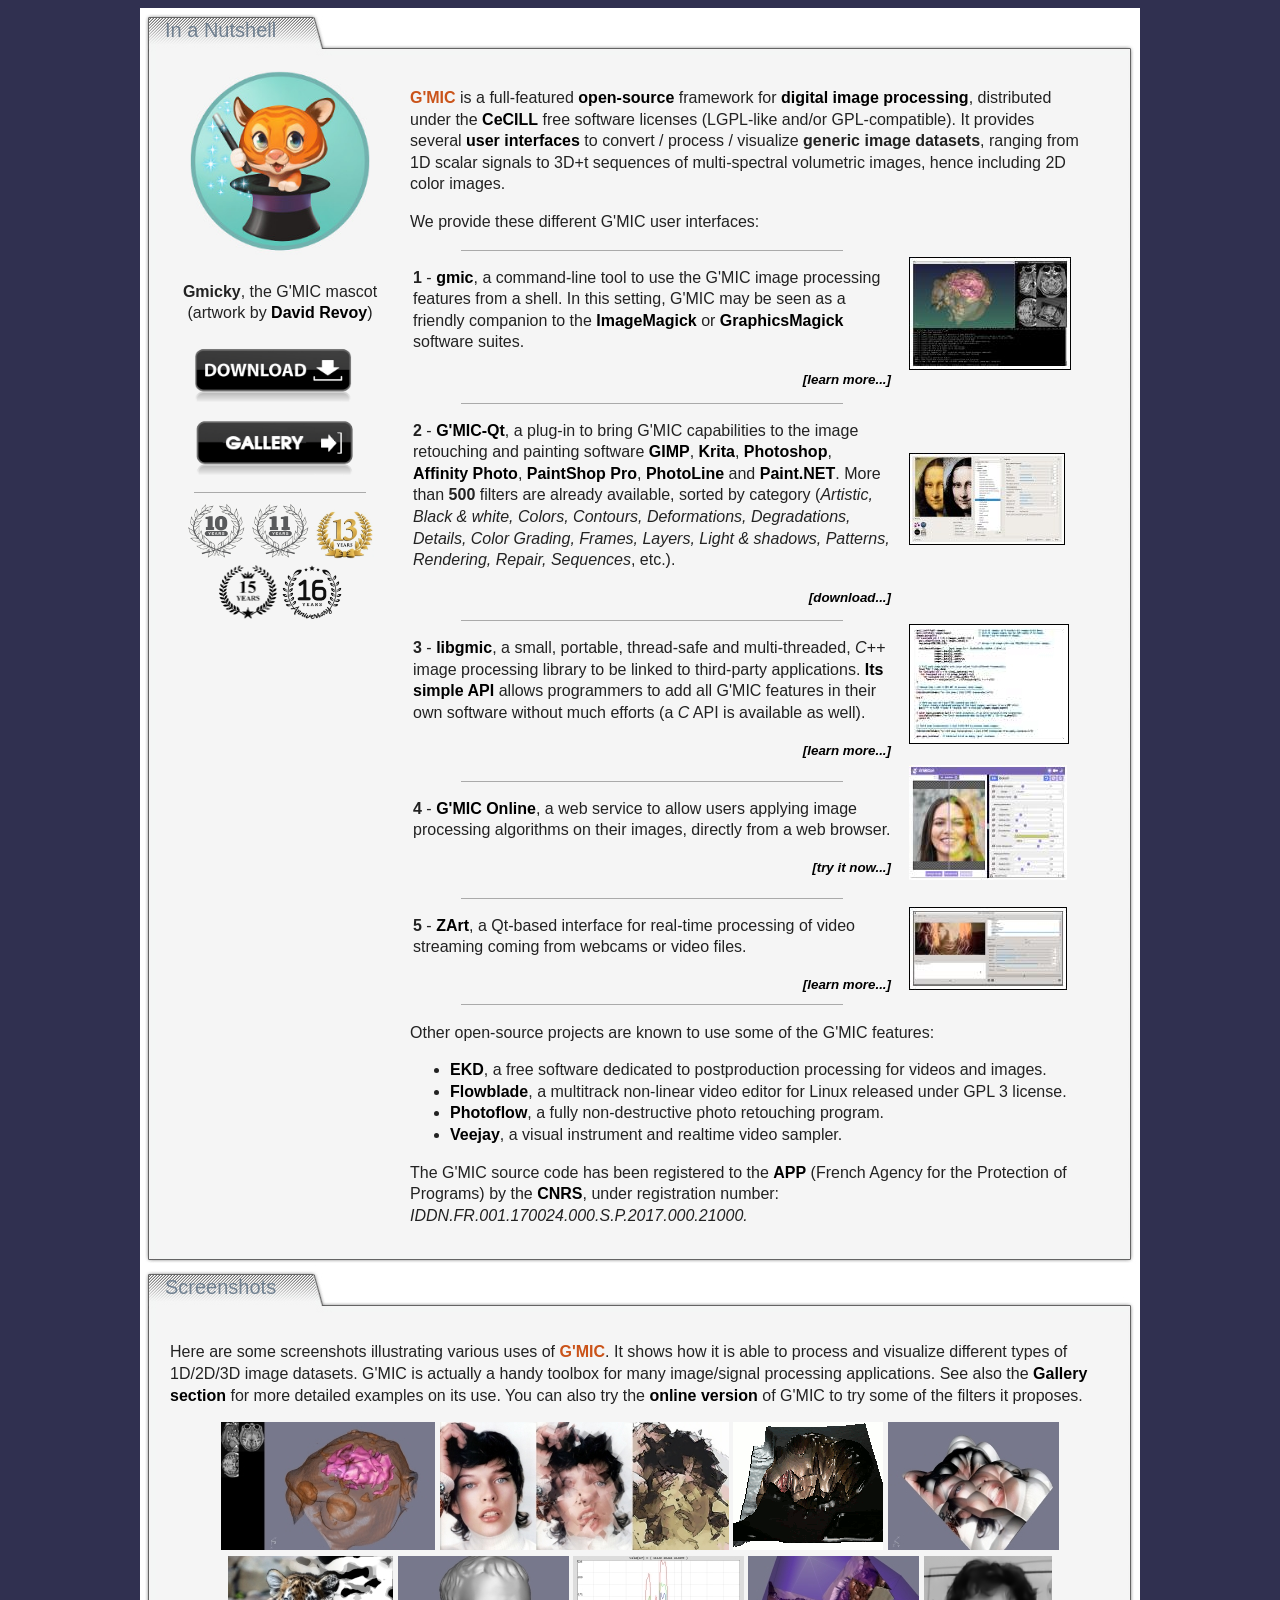
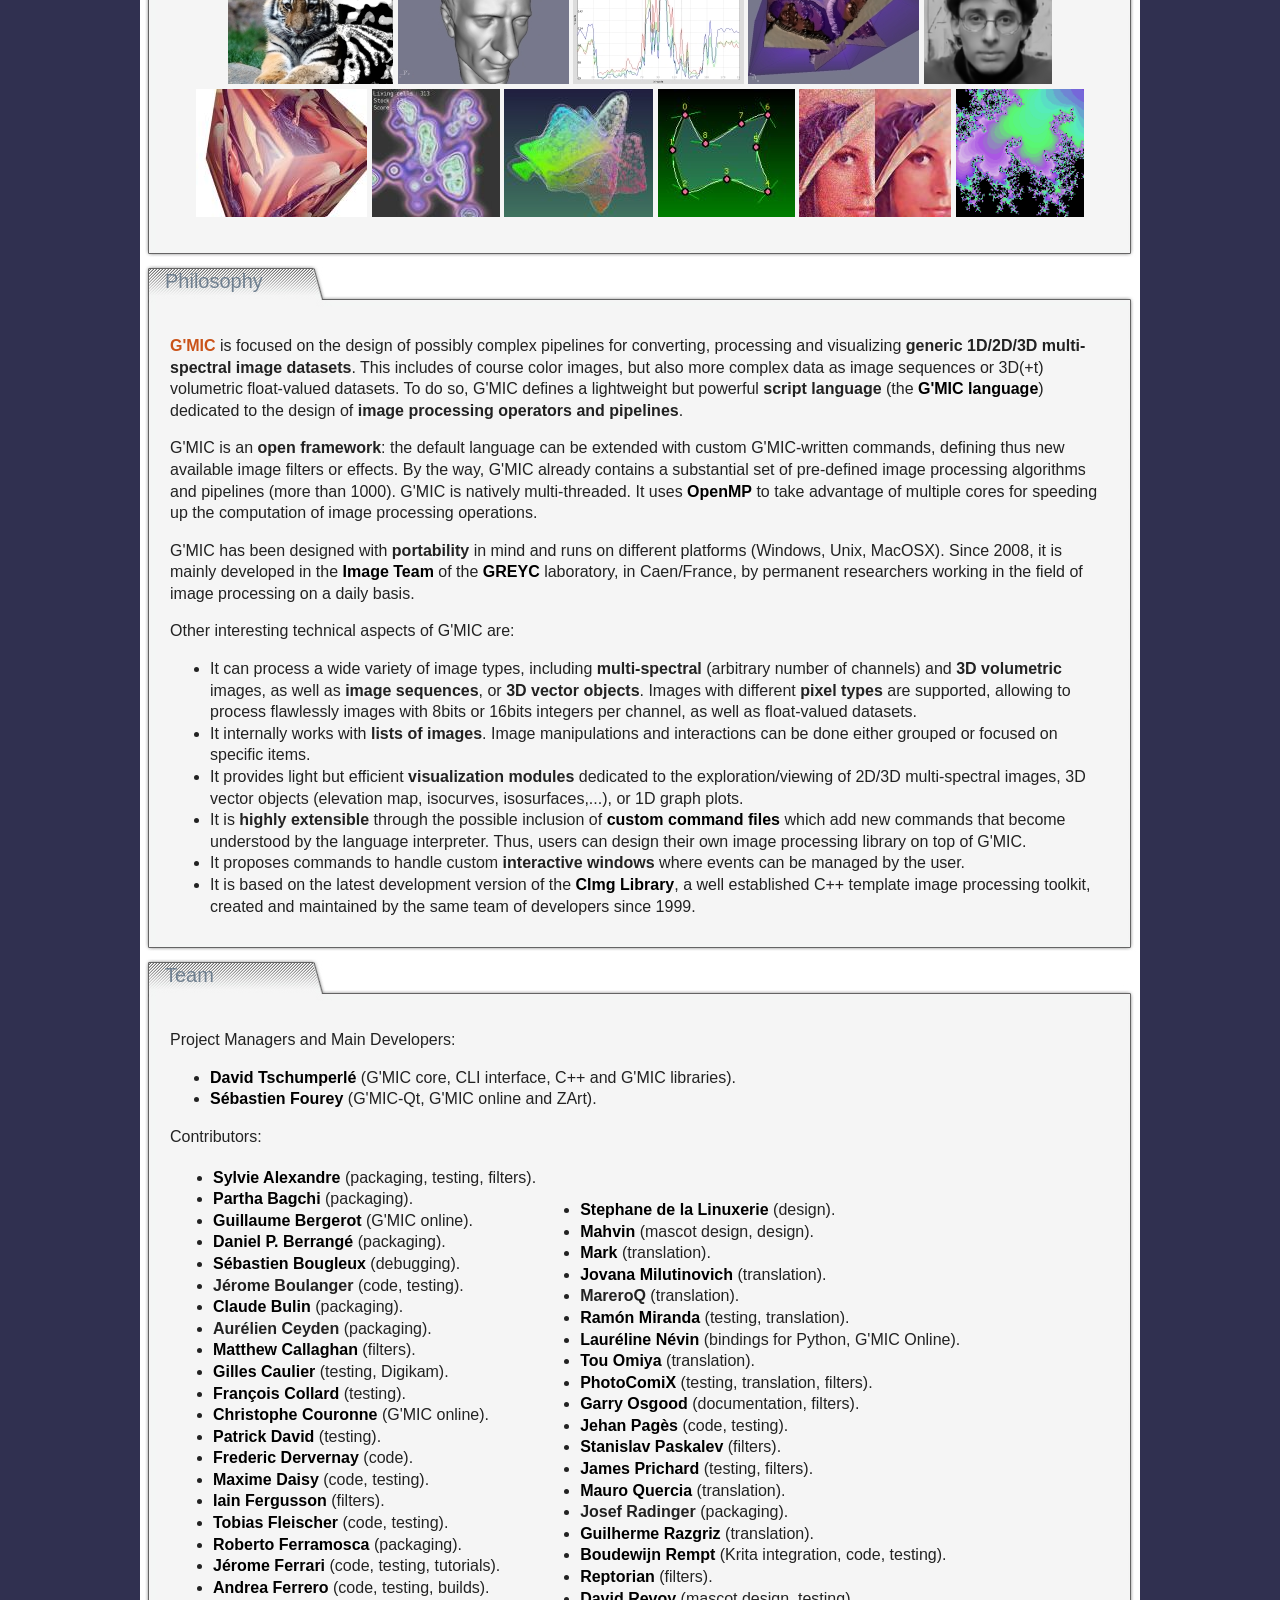
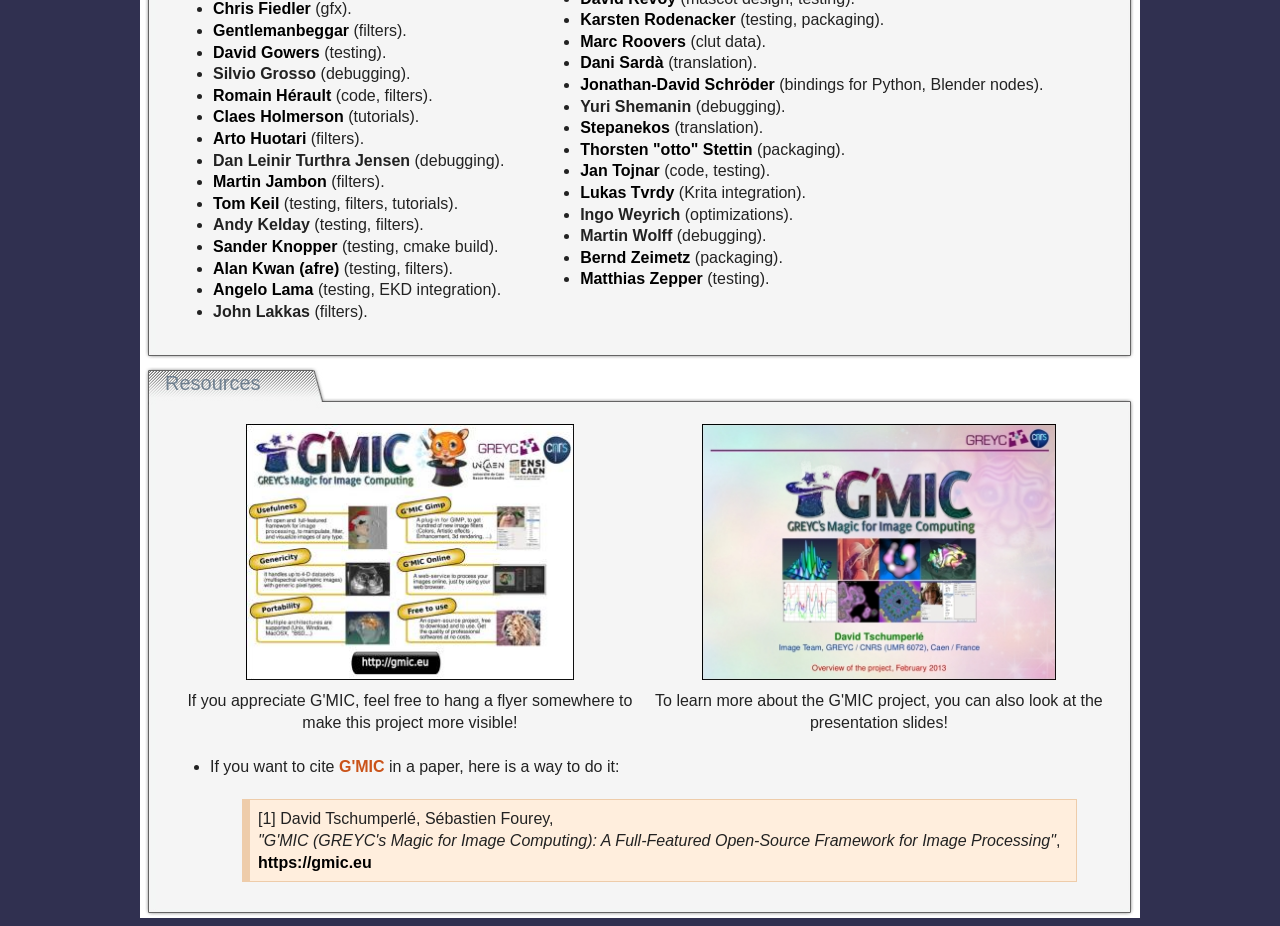
<file: gmicqt/gmic/html/index.html>
<!DOCTYPE html>
<html lang="en">
  <head>
    <meta charset="utf-8">
    <link rel="stylesheet" href="style.css">
    <link rel="stylesheet" href="highslide/highslide.css"/>
    <title>G'MIC - GREYC's Magic for Image Computing: A Full-Featured Open-Source Framework for Image Processing - Main</title>

    <script src="jquery-3.5.1.min.js"></script>
    <script>var jQuery_3_5_1 = $.noConflict(true);</script>
    <script src="highslide/highslide-full.js"></script>
    <script>
      hs.graphicsDir = 'highslide/graphics/';
      hs.wrapperClassName = 'wide-border';
      hs.showCredits = 'false';
    </script>
  </head>

  <body>
    <!--#include file="header.html" -->

    <!-- ************* -->
    <!-- In a Nutshell -->
    <!-- ************* -->
    <div class="section_title"><p>In a Nutshell</p></div><div class="section_content">
      <table class="table_left"><tr>
          <td style="text-align:center;">
            <div><a href="img/gmicky_deevad600.jpg" class="highslide" onclick="return hs.expand(this)"><img alt="Gmicky" width="180" src="img/gmicky_deevad220.jpg"/></a>
              <div class="highslide-caption">
                <i><b>Gmicky</b>, the G'MIC mascot, artwork by <a href="http://www.davidrevoy.com/">David Revoy</a>.</i>
            </div></div>
            <p class="p_caption"><b>Gmicky</b>, the G'MIC mascot<br/>(artwork by <a href="http://www.davidrevoy.com/">David Revoy</a>)</p>

            <div class="gmic_button_large"><a href="download.html"><img alt="Download" src="img/download_icon.png"/></div></a>
            <div class="gmic_button_large"><a href="gallery"><img alt="Gallery" src="img/gallery_icon.png"/></a></div>
            <hr class="hr_small"/>
            <span class="gmic_button_small"><a href="https://pixls.us/blog/2018/08/g-mic-2-3-6/"><img alt="10 Years" src="img/10years.png"/></a></span>
            <span class="gmic_button_small"><a href="https://pixls.us/blog/2019/09/g-mic-2-7-process-your-images-with-style/"><img alt="11 Years" src="img/11years.png"/></a></span>
            <span class="gmic_button_small"><a href="https://gmic.eu/gmic300/"><img alt="13 Years" src="img/13years.png"/></a></span>
            <span class="gmic_button_small"><a href="https://gmic.eu/gmic325/"><img alt="15 Years" src="img/15years.png"/></a></span>
            <span class="gmic_button_small"><a href="https://gmic.eu/gmic340/"><img alt="16 Years" src="img/16years.png"/></a></span>
          </td>
          <td>
            <p>
              <b><span class="gmd_gmic">G'MIC</span></b> is a full-featured <a target="_blank" href="https://en.wikipedia.org/wiki/Open-source_model">open-source</a>
              framework for <a target="_blank" href="https://en.wikipedia.org/wiki/Digital_image_processing">digital image processing</a>,
              distributed under the
              <a target="_blank" href="http://cecill.info/index.en.html">CeCILL</a> free software licenses (LGPL-like and/or GPL-compatible).
              It provides several <a target="_blank" href="https://en.wikipedia.org/wiki/User_interface">user interfaces</a> to convert / process / visualize
              <b>generic image datasets</b>, ranging from 1D scalar signals to 3D+t sequences of multi-spectral volumetric images, hence including 2D color images.
            </p>
            <p>
              We provide these different G'MIC user interfaces:
            </p>
            <table class="table_content">
              <tr>
                <td>
                  <hr class="hr_small"/>
                  <p>
                    <b>1</b> - <a href="reference">gmic</a>, a command-line tool to use the G'MIC image processing features from a shell.
                    In this setting, G'MIC may be seen as a friendly companion to the <a href="http://www.imagemagick.org">ImageMagick</a>
                    or <a href="http://www.graphicsmagick.org">GraphicsMagick</a> software suites.
                  </p>
                  <p class="p_more"><a href="reference">[learn more...]</a></p>
                </td>
                <td><div><a href="img/ui_cli.jpg" class="highslide" onclick="return hs.expand(this)"><img alt="CLI" src="img/t_ui_cli.jpg"/></a>
                    <div class="highslide-caption"><i><b>gmic</b>, the command-line interface of G'MIC.</i></div></div></td>
              </tr>
              <tr>
                <td>
                  <hr class="hr_small"/>
                  <p>
                    <b>2</b> - <a target="_blank" href="https://github.com/c-koi/gmic-qt">G'MIC-Qt</a>, a plug-in to bring G'MIC capabilities
                    to the image retouching and painting software <a target="_blank" href="http://www.gimp.org">GIMP</a>, <a target="_blank" href="http://www.krita.org">Krita</a>,
                    <a target="_blank" href="https://en.wikipedia.org/wiki/Adobe_Photoshop">Photoshop</a>,
                    <a target="_blank" href="https://en.wikipedia.org/wiki/Affinity_Photo">Affinity Photo</a>,
                    <a target="_blank" href="https://en.wikipedia.org/wiki/PaintShop_Pro">PaintShop Pro</a>,
                    <a target="_blank" href="https://en.wikipedia.org/wiki/PhotoLine">PhotoLine</a>
                    and <a target="_blank" href="https://www.getpaint.net/">Paint.NET</a>.
                    More than <b>500</b> filters are already available, sorted by category (<i>Artistic, Black &amp; white, Colors, Contours, Deformations, Degradations, Details, Color Grading, Frames, Layers,
                      Light &amp; shadows, Patterns, Rendering, Repair, Sequences</i>, etc.).
                  </p>
                  <p class="p_more"><a href="download.html">[download...]</a></p>
                </td>
                <td><div><a href="img/ui_gmicqt.jpg" class="highslide" onclick="return hs.expand(this)"><img alt="G'MIC-Qt" src="img/t_ui_gmicqt.jpg"/></a>
                    <div class="highslide-caption"><i>The G'MIC plug-in in action!</i></div></div></td>
              </tr>
              <tr>
                <td>
                  <hr class="hr_small"/>
                  <p>
                    <b>3</b> - <a href="libgmic.html">libgmic</a>, a small, portable, thread-safe and multi-threaded, <i>C++</i> image processing library to be linked to third-party applications.
                    <a href="libgmic.html">Its simple API</a> allows programmers to add all G'MIC features in their own software without much efforts
                    (a <i>C</i> API is available as well).
                  </p>
                  <p class="p_more"><a href="libgmic.html">[learn more...]</a></p>
                </td>
                <td><div><a href="img/ui_libgmic.jpg" class="highslide" onclick="return hs.expand(this)"><img alt="libgmic" src="img/t_ui_libgmic.jpg"/></a>
                    <div class="highslide-caption"><i><b>libgmic</b>, a small, thread-safe, multi-threaded, C++ image processing library to embed all G'MIC features
                        in third-party applications.</i></div></div></td>
              </tr>
              <tr>
                <td>
                  <hr class="hr_small"/>
                  <p>
                    <b>4</b> - <a href="https://gmicol.greyc.fr">G'MIC Online</a>, a web service to allow users applying image processing algorithms
                    on their images, directly from a web browser.
                  </p>
                  <p class="p_more"><a href="https://gmicol.greyc.fr">[try it now...]</a></p>
                </td>
                <td><div><a href="img/ui_gmicol.jpg" class="highslide" onclick="return hs.expand(this)"><img alt="G'MICOL" src="img/t_ui_gmicol.jpg"/></a>
                    <div class="highslide-caption"><i><b>G'MIC Online</b>, the web service to use G'MIC from a browser.</i></div></div></td>
              </tr>
              <tr>
                <td>
                  <hr class="hr_small"/>
                  <p>
                    <b>5</b> - <a href="img/ui_zart.jpg" class="highslide" onclick="return hs.expand(this)"><b>ZArt</b></a><span class="highslide-caption">Screenshot of <b>ZArt</b> in action.</span>,
                    a Qt-based interface for real-time processing of video streaming coming from webcams or video files.
                  </p>
                  <p class="p_more"><a href="https://www.youtube.com/watch?v=k1l3RdvwHeM">[learn more...]</a></p>
                  <hr class="hr_small"/>
                </td>
                <td><div><a href="img/ui_zart.jpg" class="highslide" onclick="return hs.expand(this)"><img alt="ZArt" src="img/t_ui_zart.jpg"/></a>
                    <div class="highslide-caption"><i><b>ZArt</b>, a real-time video processing software using the G'MIC processing library.</i></div></div></td>
              </tr>
            </table>

            <p>Other open-source projects are known to use some of the G'MIC features:</p>
            <ul>
              <li><b><a href="http://ekd.tuxfamily.org/">EKD</a></b>, a free software dedicated to postproduction processing for videos and images.</li>
              <li><b><a href="https://github.com/jliljebl/flowblade">Flowblade</a></b>, a multitrack non-linear video editor for Linux released under GPL 3 license.</li>
              <li><b><a href="http://aferrero2707.github.io/PhotoFlow/">Photoflow</a></b>, a fully non-destructive photo retouching program.</li>
              <li><b><a href="http://veejayhq.net/">Veejay</a></b>, a visual instrument and realtime video sampler.</li>
            </ul>
            <p>
              The G'MIC source code has been registered to the <a href="http://app.legalis.net/paris/">APP</a>
              (French Agency for the Protection of Programs) by the <a href="http://www.cnrs.fr/index.php">CNRS</a>,
              under registration number:<br/>
              <i>IDDN.FR.001.170024.000.S.P.2017.000.21000.</i>
          </td>
      </tr></table>

    </div><div class="section_end"></div>

    <!-- ************* -->
    <!--  Screenshots  -->
    <!-- ************* -->
    <div class="section_title"><p>Screenshots</p></div><div class="section_content">

    <p>
      Here are some screenshots illustrating various uses of <span class="gmd_gmic">G'MIC</span>.
      It shows how it is able to process and visualize different types of 1D/2D/3D image datasets.
      G'MIC is actually a handy toolbox for many image/signal processing applications.
      See also the <a href="gallery/">Gallery section</a> for more detailed examples on its use.
      You can also try the <a href="https://gmicol.greyc.fr">online version</a> of G'MIC
      to try some of the filters it proposes.
    </p>
    <p class="center">
      <img src="img/ss_brain3d.jpg" alt="G'MIC screenshot 1"/>
      <img src="img/ss_cubism.jpg" alt="G'MIC screenshot 2"/>
      <img src="img/ss_anim3d.gif" alt="G'MIC screenshot 3"/>
      <img src="img/ss_surface.jpg" alt="G'MIC screenshot 4"/>
      <img src="img/ss_tiger.jpg" alt="G'MIC screenshot 5"/>
      <img src="img/ss_caesar.jpg" alt="G'MIC screenshot 6"/>
      <img src="img/ss_plot.jpg" alt="G'MIC screenshot 7"/>
      <img src="img/ss_object3d.jpg" alt="G'MIC screenshot 8"/>
      <img src="img/ss_morph.gif" alt="G'MIC screenshot 9"/>
      <img src="img/ss_lenacube3d.jpg" alt="G'MIC screenshot 10"/>
      <img src="img/ss_xlife.jpg" alt="G'MIC screenshot 11"/>
      <img src="img/ss_colors3d.jpg" alt="G'MIC screenshot 12"/>
      <img src="img/ss_xspline.jpg" alt="G'MIC screenshot 13"/>
      <img src="img/ss_lena_denoise.jpg" alt="G'MIC screenshot 14"/>
      <img src="img/ss_mandelbrot.png" alt="G'MIC screenshot 15"/>
    </p>

    </div><div class="section_end"></div>

    <!-- ************* -->
    <!--  Philosophy   -->
    <!-- ************* -->
    <div class="section_title"><p>Philosophy</p></div><div class="section_content">

      <p>
        <span class="gmd_gmic">G'MIC</span> is focused on the design of possibly complex pipelines for converting, processing and visualizing
        <b>generic 1D/2D/3D multi-spectral image datasets</b>. This includes of course color images,
        but also more complex data as image sequences or 3D(+t) volumetric float-valued datasets.
        To do so, G'MIC defines a lightweight but powerful <b>script language</b>
        (the <a href="reference/">G'MIC language</a>) dedicated to the design of
        <b>image processing operators and pipelines</b>.
      </p>
      <p>
        G'MIC is an <b>open framework</b>: the default language can be extended with
        custom G'MIC-written commands, defining thus new available image filters or effects. By the way, G'MIC already
        contains a substantial set of pre-defined image processing algorithms and pipelines (more than 1000).
        G'MIC is natively multi-threaded. It uses <a href="http://www.openmp.org/">OpenMP</a> to take advantage of multiple cores
        for speeding up the computation of image processing operations.
      </p>
      <p>
        G'MIC has been designed with <b>portability</b> in mind and runs on different platforms (Windows, Unix, MacOSX).
        Since 2008, it is mainly developed in the
        <a href="https://www.greyc.fr/image">Image Team</a>
        of the
        <a href="http://www.greyc.fr/">GREYC</a> laboratory, in Caen/France,
        by permanent researchers working in the field of image processing on a daily basis.
      </p>
      <p>
        Other interesting technical aspects of G'MIC are:
      </p>
      <ul>
        <li>It can process a wide variety of image types, including <b>multi-spectral</b>
          (arbitrary number of channels) and <b>3D volumetric</b> images, as well as <b>image sequences</b>, or <b>3D vector objects</b>.
          Images with different <b>pixel types</b> are supported, allowing to process flawlessly images with 8bits
          or 16bits integers per channel, as well as float-valued datasets.</li>
        <li>It internally works with <b>lists of images</b>. Image manipulations and interactions can be done either grouped or
          focused on specific items.</li>
        <li>It provides light but efficient <b>visualization modules</b> dedicated to the exploration/viewing of
          2D/3D multi-spectral images, 3D vector objects (elevation map, isocurves, isosurfaces,...), or 1D graph plots.</li>
        <li>It is <b>highly extensible</b> through the possible inclusion of
          <b><a href="gmic_stdlib.gmic">custom command files</a></b>
          which add new commands that become understood by the language interpreter. Thus, users can design their own
          image processing library on top of G'MIC.</li>
        <li>It proposes commands to handle custom <b>interactive windows</b> where events can be managed  by the user.</li>
        <li>It is based on the latest development version of the <a href="http://cimg.eu"><b>CImg Library</b></a>,
          a well established C++ template image processing toolkit, created and maintained by the same team of developers since 1999.</li>
      </ul>

    </div><div class="section_end"></div>

    <!-- ************* -->
    <!--      Team     -->
    <!-- ************* -->
    <a id="team"></a>
    <div class="section_title"><p>Team</p></div><div class="section_content">

      <p>
        Project Managers and Main Developers:
      </p>
      <ul>
        <li><a href="http://tschumperle.users.greyc.fr/"><b>David Tschumperlé</b></a> (G'MIC core, CLI interface, C++ and G'MIC libraries).</li>
        <li><a href="https://foureys.users.greyc.fr/"><b>Sébastien Fourey</b></a> (G'MIC-Qt, G'MIC online and ZArt).</li>
      </ul>
      Contributors:<br/>
      <table><tr>
          <td><ul>
              <li><a target="_blank" href="http://www.aljacom.com/~gimp/"><b>Sylvie Alexandre</b></a> (packaging, testing, filters).</li>
              <li><a target="_blank" href="http://www.partha.com"><b>Partha Bagchi</b></a> (packaging).</li>
              <li><a target="_blank" href="https://fr.linkedin.com/in/guillaume-bergerot"><b>Guillaume Bergerot</b></a> (G'MIC online).</li>
              <li><a target="_blank" href="http://www.berrange.com"><b>Daniel P. Berrangé</b></a> (packaging).</li>
              <li><a target="_blank" href="http://greyc.stlo.unicaen.fr/bougleux/"><b>Sébastien Bougleux</b></a> (debugging).</li>
              <li><b>Jérome Boulanger</b> (code, testing).</li>
              <li><a target="_blank" href="http://www.xcfa.tuxfamily.org/"><b>Claude Bulin</b></a> (packaging).</li>
              <li><b>Aurélien Ceyden</b> (packaging).</li>
              <li><a target="_blank" href="https://pureservices.com.au/author/mathew-callaghan/"><b>Matthew Callaghan</b></a> (filters).</li>
              <li><a target="_blank" href="https://www.linkedin.com/in/gilles-caulier/"><b>Gilles Caulier</b></a> (testing, Digikam).</li>
              <li><a target="_blank" href="http://www.flickr.com/photos/fcollard/"><b>Fran&ccedil;ois Collard</b></a> (testing).</li>
              <li><a target="_blank" href="https://www.greyc.fr/users/couronne"><b>Christophe Couronne</b></a> (G'MIC online).</li>
              <li><a target="_blank" href="http://blog.patdavid.net/"><b>Patrick David</b></a> (testing).</li>
              <li><a target="_blank" href="http://devernay.free.fr/"><b>Frederic Dervernay</b></a> (code).</li>
              <li><a target="_blank" href="https://www.greyc.fr/user/336"><b>Maxime Daisy</b></a> (code, testing).</li>
              <li><a target="_blank" href="http://iainfergusson.co.nz/"><b>Iain Fergusson</b></a> (filters).</li>
              <li><a target="_blank" href="https://plus.google.com/u/0/b/117441237982283011318/+TobiasFleischer/posts"><b>Tobias Fleischer</b></a> (code, testing).</li>
              <li><a target="_blank" href="http://www.lffl.org/"><b>Roberto Ferramosca</b></a> (packaging).</li>
              <li><a target="_blank" href="http://zonderr.wordpress.com/"><b>Jérome Ferrari</b></a> (code, testing, tutorials).</li>
              <li><a target="_blank" href="http://photoflowblog.blogspot.fr"><b>Andrea Ferrero</b></a> (code, testing, builds).</li>
              <li><a target="_blank" href="https://plus.google.com/u/0/117150607704159021783/posts"><b>Chris Fiedler</b></a> (gfx).</li>
              <li><a target="_blank" href="http://www.flickr.com/photos/53229621@N02/"><b>Gentlemanbeggar</b></a> (filters).</li>
              <li><a target="_blank" href="https://github.com/0ion9"><b>David Gowers</b></a> (testing).</li>
              <li><b>Silvio Grosso</b> (debugging).</li>
              <li><a target="_blank" href="https://scholar.google.fr/citations?user=Py4BmZsAAAAJ"><b>Romain Hérault</b></a> (code, filters).</li>
              <li><a target="_blank" href="http://claes-particle.blogspot.com/"><b>Claes Holmerson</b></a> (tutorials).</li>
              <li><a target="_blank" href="http://www.flickr.com/photos/naggobot/"><b>Arto Huotari</b></a> (filters).</li>
              <li><b>Dan Leinir Turthra Jensen</b> (debugging).</li>
              <li><a target="_blank" href="http://mjambon.com"><b>Martin Jambon</b></a> (filters).</li>
              <li><a target="_blank" href="http://www.flickr.com/photos/tomkeil/"><b>Tom Keil</b></a> (testing, filters, tutorials).</li>
              <li><b>Andy Kelday</b> (testing, filters).</li>
              <li><a target="_blank" href="http://sanderknopper.nl"><b>Sander Knopper</b></a> (testing, cmake build).</li>
              <li><a target="_blank" href="https://discuss.pixls.us/u/afre"><b>Alan Kwan (afre)</b></a> (testing, filters).</li>
              <li><a target="_blank" href="http://ekd.tuxfamily.org/"><b>Angelo Lama</b></a> (testing, EKD integration).</li>
              <li><b>John Lakkas</b> (filters).</li>
          </ul></td>
          <td><ul>
              <li><a target="_blank" href="http://polariscorp.free.fr"><b>Stephane de la Linuxerie</b></a> (design).</li>
              <li><a target="_blank" href="http://www.mahvin.com/"><b>Mahvin</b></a> (mascot design, design).</li>
              <li><a target="_blank" href="http://www.omtefotograferen.nl/"><b>Mark</b></a> (translation).</li>
              <li><a target="_blank" href="https://plus.google.com/115686188945991205104/about"><b>Jovana Milutinovich</b></a> (translation).</li>
              <li><b>MareroQ</b> (translation).</li>
              <li><a target="_blank" href="http://www.ramonmiranda.com/"><b>Ramón Miranda</b></a> (testing, translation).</li>
              <li><a target="_blank" href="https://fr.linkedin.com/in/laur%C3%A9line-nevin-60a90b266"><b>Lauréline Névin</b></a> (bindings for Python, G'MIC Online).</li>
              <li><a target="_blank" href="http://yukue.tumblr.com/"><b>Tou Omiya</b></a> (translation).</li>
              <li><a target="_blank" href="http://photocomix-resources.deviantart.com/"><b>PhotoComiX</b></a> (testing, translation, filters).</li>
              <li><a target="_blank" href="http://particularart.com/about/"><b>Garry Osgood</b></a> (documentation, filters).</li>
              <li><a target="_blank" href="https://girinstud.io/en/"><b>Jehan Pagès</b></a> (code, testing).</li>
              <li><a target="_blank" href="https://github.com/solarsea"><b>Stanislav Paskalev</b></a> (filters).</li>
              <li><a target="_blank" href="http://www.h-ps.demon.co.uk/"><b>James Prichard</b></a> (testing, filters).</li>
              <li><a target="_blank" href="http://gilmoth.blogspot.com/"><b>Mauro Quercia</b></a> (translation).</li>
              <li><b>Josef Radinger</b> (packaging).</li>
              <li><a target="_blank" href="http://razgrizbox.wordpress.com"><b>Guilherme Razgriz</b></a> (translation).</li>
              <li><a target="_blank" href="http://www.valdyas.org/fading"><b>Boudewijn Rempt</b></a> (Krita integration, code, testing).</li>
              <li><a target="_blank" href="https://discuss.pixls.us/u/reptorian/summary"><b>Reptorian</b></a> (filters).</li>
              <li><a target="_blank" href="http://www.davidrevoy.com/"><b>David Revoy</b></a> (mascot design, testing).</li>
              <li><a target="_blank" href="http://karo03.bplaced.net/"><b>Karsten Rodenacker</b></a> (testing, packaging).</li>
              <li><a target="_blank" href="http://www.digicrea.be/haldclut-set-style-a-la-nik-software/"><b>Marc Roovers</b></a> (clut data).</li>
              <li><a target="_blank" href="http://www.flickr.com/photos/danisarda/"><b>Dani Sardà</b></a> (translation).</li>
              <li><a target="_blank" href="https://fr.linkedin.com/in/jdschroder"><b>Jonathan-David Schröder</b></a> (bindings for Python, Blender nodes).</li>
              <li><b>Yuri Shemanin</b> (debugging).</li>
              <li><a target="_blank" href="http://www.flickr.com/photos/44231967@N00/"><b>Stepanekos</b></a> (translation).</li>
              <li><a target="_blank" href="https://plus.google.com/u/0/117581776478455814502/posts"><b>Thorsten "otto" Stettin</b></a> (packaging).</li>
              <li><a target="_blank" href="https://github.com/jtojnar"><b>Jan Tojnar</b></a> (code, testing).</li>
              <li><a target="_blank" href="https://plus.google.com/u/0/b/117441237982283011318/+LukasTvrdy/posts"><b>Lukas Tvrdy</b></a> (Krita integration).</li>
              <li><b>Ingo Weyrich</b> (optimizations).</li>
              <li><b>Martin Wolff</b> (debugging).</li>
              <li><a target="_blank" href="http://bzed.de/"><b>Bernd Zeimetz</b></a> (packaging).</li>
              <li><a target="_blank" href="http://www.matthias-zepper.de/"><b>Matthias Zepper</b></a> (testing).</li>
          </ul></td>
      </tr></table>

    </div><div class="section_end"></div>

    <!-- ************* -->
    <!--  Ressources   -->
    <!-- ************* -->
    <div class="section_title"><p>Resources</p></div><div class="section_content">

      <table class="gallery_table">
        <tr>
          <td><a href="img/gmic_flyer.pdf"><img alt="G'MIC Flyer" height="256" src="img/gmic_flyer_s.jpg"/></a></td>
          <td><a href="img/gmic_slides.pdf"><img alt="G'MIC Slides" height="256" src="img/gmic_slides.jpg"/></a></td>
        </tr>
        <tr>
          <td>If you appreciate G'MIC, feel free to hang a flyer somewhere to make this project more visible!</td>
          <td>To learn more about the G'MIC project, you can also look at the presentation slides!</td>
        </tr>
        <tr>
          <td><script src="http://www.openhub.net/p/17120/widgets/project_basic_stats.js"></script></td>
          <td><script src="http://www.openhub.net/p/17120/widgets/project_cocomo.js"></script></td>
        </tr>
      </table>
      <ul>
        <li>If you want to cite <span class="gmd_gmic">G'MIC</span> in a paper, here is a way to do it:<br/><br/>
          <div class="gmd_blockquote">
[1] David Tschumperlé, Sébastien Fourey,
<br/><i>"G'MIC (GREYC's Magic for Image Computing): A Full-Featured Open-Source Framework for Image Processing"</i>, <br/>
<a href="https://gmic.eu">https://gmic.eu</a>
        </div></li>
      </ul>

    </div><div class="section_end"></div>

    <!--#include file="footer.html" -->
  </body>
</file>
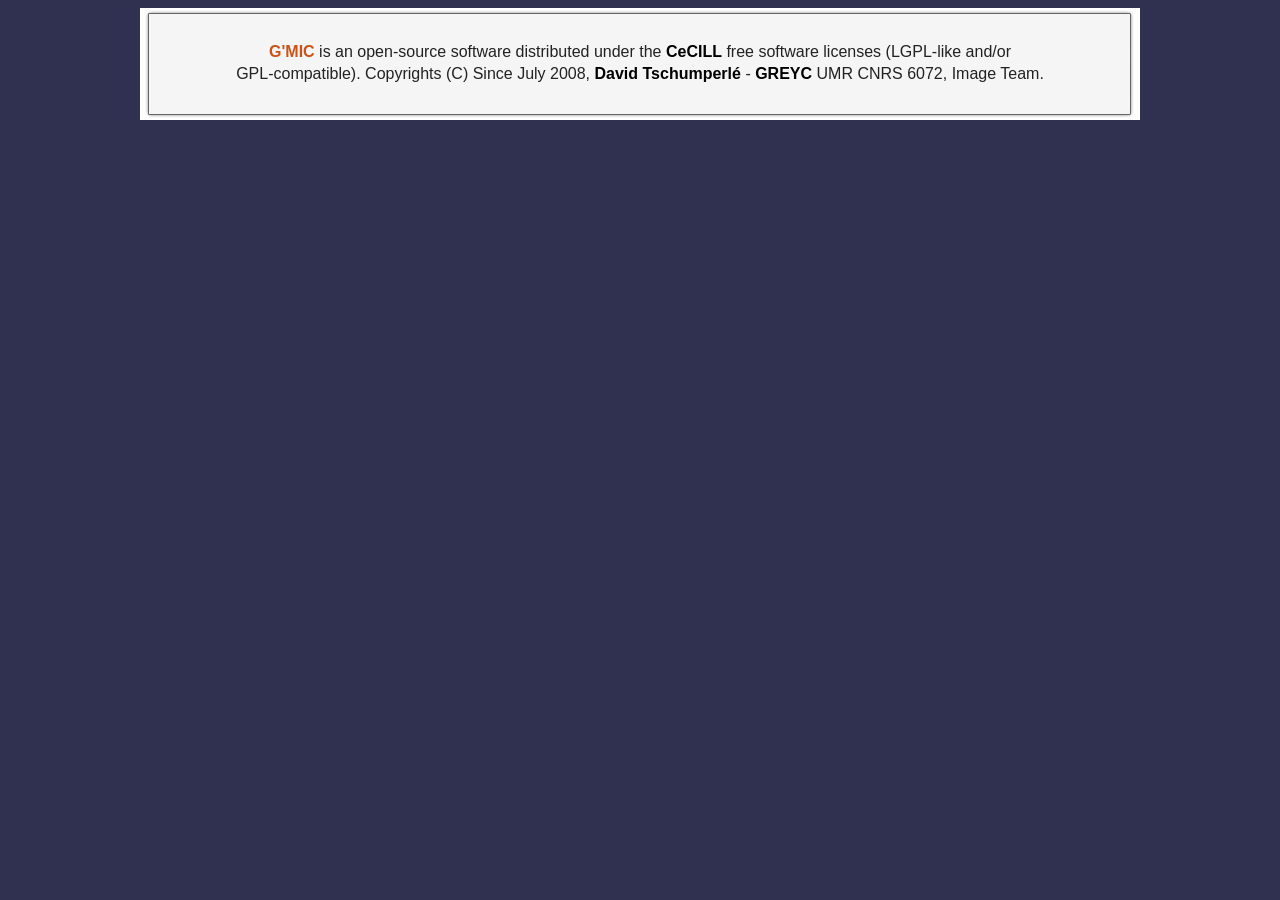
<file: gmic/html/footer.html>
<!DOCTYPE html>
<html lang="en">
  <head>
    <meta charset="utf-8">
    <link rel="stylesheet" href="style.css">
    <title>G'MIC - GREYC's Magic for Image Computing: A Full-Featured Open-Source Framework for Image Processing</title>
  </head>

  <body>
    <div class="bloc_start"></div><div class="bloc_content">
      <p style="text-align: center;">
        <span class="gmd_gmic">G'MIC</span> is an open-source software distributed under the
        <a href="http://cecill.info/"><b>CeCILL</b></a> free software licenses (LGPL-like and/or<br/>GPL-compatible).
        Copyrights (C) Since July 2008,
        <a href="http://tschumperle.users.greyc.fr">David Tschumperlé</a> - <a href="http://www.greyc.fr">GREYC</a> UMR CNRS 6072, Image Team.
      </p>
    </div><div class="bloc_end"></div>

  </body>
</file>
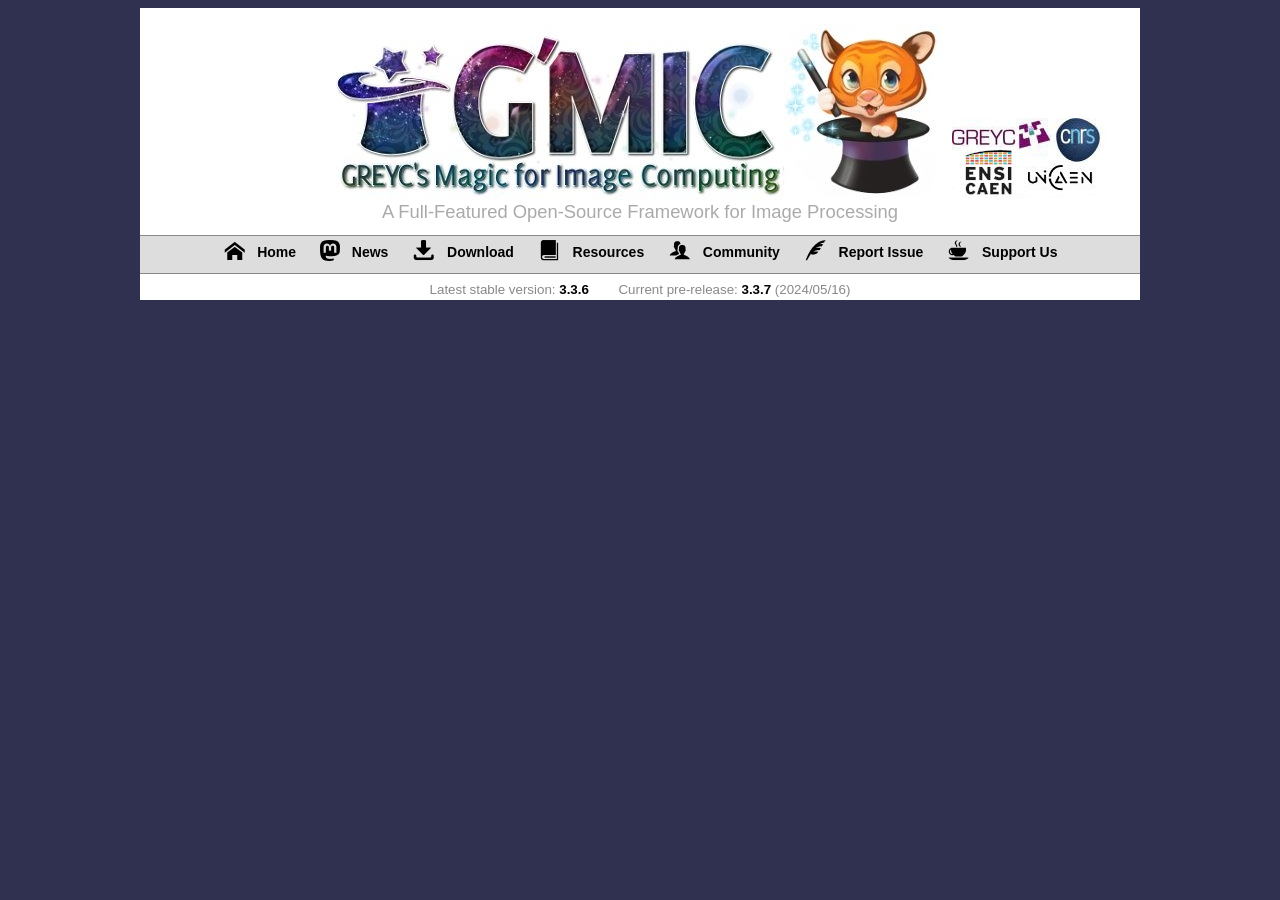
<file: gmic/html/header.html>
<!DOCTYPE html>
<html lang="en">
  <head>
    <title>G'MIC - GREYC's Magic for Image Computing: A Full-Featured Open-Source Framework for Image Processing</title>
    <meta charset="utf-8">
    <meta name="author" content="David Tschumperlé">
    <meta name="description" content="A full-featured open-source framework for processing generic image (2D,3D,3D+t) with multiple interfaces: command-line (cli), gimp plug-in, web service, Qt plug-in, C++ library">
    <meta name="keywords" content="open-source, image processing, command-line tool, GIMP plug-in, Krita plug-in, Photoshop plug-in, Affinity Photo plug-in, 8bf plug-in, Paint.NET plug-in, C++ library, ZArt"></meta>
    <link rel="shortcut icon" type="image/x-icon" href="favicon.ico">
    <link rel="icon" type="image/png" href="favicon.png">
    <link rel="stylesheet" href="style.css">
  </head>
  <body>

    <!-- Logo and caption -->
    <div class="header">
      <a href="index.html"><img alt="Logo" src="img/logo_header.jpg" class="center_image" /></a>
      <img alt="Institutions" src="img/logo_instit.jpg" class="header_instit" usemap="#logomap"/>
      <map name="logomap">
        <area shape="rect" coords="0,0,98,30" alt="GREYC" href="https://www.greyc.fr/en/home/">
        <area shape="rect" coords="104,0,147,43" alt="CNRS" href="https://www.cnrs.fr/index.php">
              <area shape="rect" coords="13,32,59,76" alt="ENSICAEN" href="https://www.ensicaen.fr">
              <area shape="rect" coords="76,47,139,71" alt="UNICAEN" href="http://welcome.unicaen.fr">
      </map>
      <h1>A Full-Featured Open-Source Framework for Image Processing</h1>
      <hr/>

      <!-- Menu bar -->
      <div id='cssmenu'>
        <ul>
          <li><a href='index.html'><span>
                <img alt="Home" src='img/menu_home.png' />&nbsp;&nbsp;
                Home</span></a></li>
          <li><a rel="me" target='_blank' href="https://piaille.fr/@gmic"><span>
                <img alt="News" src='img/menu_mastodon.png ' />&nbsp;&nbsp;
                News</span></a></li>
          <li><a href='download.html'><span>
                <img alt="Download" src='img/menu_download.png' />&nbsp;&nbsp;
                Download</span></a></li>
          <li class='has-sub'><a href='#'><span>
                <img alt="Resources" src='img/menu_resources.png' />&nbsp;&nbsp;
                Resources</span></a>
            <ul>
              <li><a href='reference/'><span>
                    <img alt="Reference" src='img/menu_info.png' />&nbsp;&nbsp;
                    Technical Reference</span></a></li>
              <li><a href='tutorial'><span>
                    <img alt="Tutorial" src='img/menu_question.png' />&nbsp;&nbsp;
                    Scripting Tutorial</span></a></li>
              <li><a href='https://www.youtube.com/playlist?list=PLxhZWW4XG2XEJqfGmGWiG7EfttWtpQvyu' target='_blank'><span>
                    <img alt="Video Tutorial" src='img/menu_video.png' />&nbsp;&nbsp;
                    Video Tutorials</span></a></li>
              <li><a href='https://github.com/GreycLab/gmic-community/wiki' target='_blank'><span>
                    <img alt="Wiki" src='img/menu_wiki.png' />&nbsp;&nbsp;
                    Wiki Pages</span></a></li>
              <li><a href='gallery/'><span>
                    <img alt="Gallery" src='img/menu_gallery.png' />&nbsp;&nbsp;
                    Image Gallery</span></a></li>
              <li><a href='color_presets/'><span>
                    <img alt="Color Presets" src='img/menu_presets.png' />&nbsp;&nbsp;
                    Color Presets</span></a></li>
              <li><a href='libgmic.html'><span>
                    <img alt="libgmic" src='img/menu_tools.png' />&nbsp;&nbsp;
                    Using libgmic</span></a></li>
              <li><a href='https://gmicol.greyc.fr/' target='_blank'><span>
                    <img alt="G'MIC Online" src='img/menu_online.png' />&nbsp;&nbsp;
                    G'MIC Online</span></a></li>
            </ul>
          </li>
          <li class='has-sub'><a href='#'><span>
                <img alt="Community" src='img/menu_community.png' />&nbsp;&nbsp;
                Community</span></a>
            <ul>
              <li><a href='https://discuss.pixls.us/c/software/gmic' target='_blank'><span>
                    <img alt="Forum" src='img/menu_forum.png' />&nbsp;&nbsp;
                    Discussion Forum (Pixls.us)</span></a></li>
              <li><a href='https://twitter.com/gmic_eu' target='_blank'><span>
                    <img alt="Twitter" src='img/menu_news.png' />&nbsp;&nbsp;
                    Twitter</span></a></li>
              <li><a href='https://www.reddit.com/r/gmic' target='_blank'><span>
                    <img alt="Reddit" src='img/menu_reddit.png' />&nbsp;&nbsp;
                    Reddit</span></a></li>
              <li><a href='http://gimpchat.com/viewforum.php?f=28' target='_blank'><span>
                    <img alt="Gimpchat" src='img/menu_gimpchat.png' />&nbsp;&nbsp;
                    GimpChat</span></a></li>
              <li><a href='https://webchat.oftc.net/?randomnick=1&channels=pixls.us&prompt=1' target='_blank'><span>
                    <img alt="IRC" src='img/menu_irc.png' />&nbsp;&nbsp;
                    IRC</span></a></li>
            </ul>
          </li>
          <li><a href='https://github.com/GreycLab/gmic/issues' target='_blank'><span>
                <img alt="Report Issue" src='img/menu_report.png' />&nbsp;&nbsp;
                Report Issue</span></a></li>
          <li><a href='https://libreart.info/en/projects/gmic' target='_blank'><span>
                <img alt="Support Us" src='img/menu_supportus.png' />&nbsp;&nbsp;
                Support Us</span></a>
          </li>
        </ul>
      </div>
      <hr/>

      <h2>
        Latest stable version: <b><a href="https://gmic.eu/download.html">3.3.6</a></b> &nbsp;&nbsp;&nbsp;&nbsp;&nbsp;&nbsp; Current pre-release: <b><a href="https://gmic.eu/files/prerelease">3.3.7</a></b> (2024/05/16)
      </h2>

    </div>
  </body>
</html>
</file>
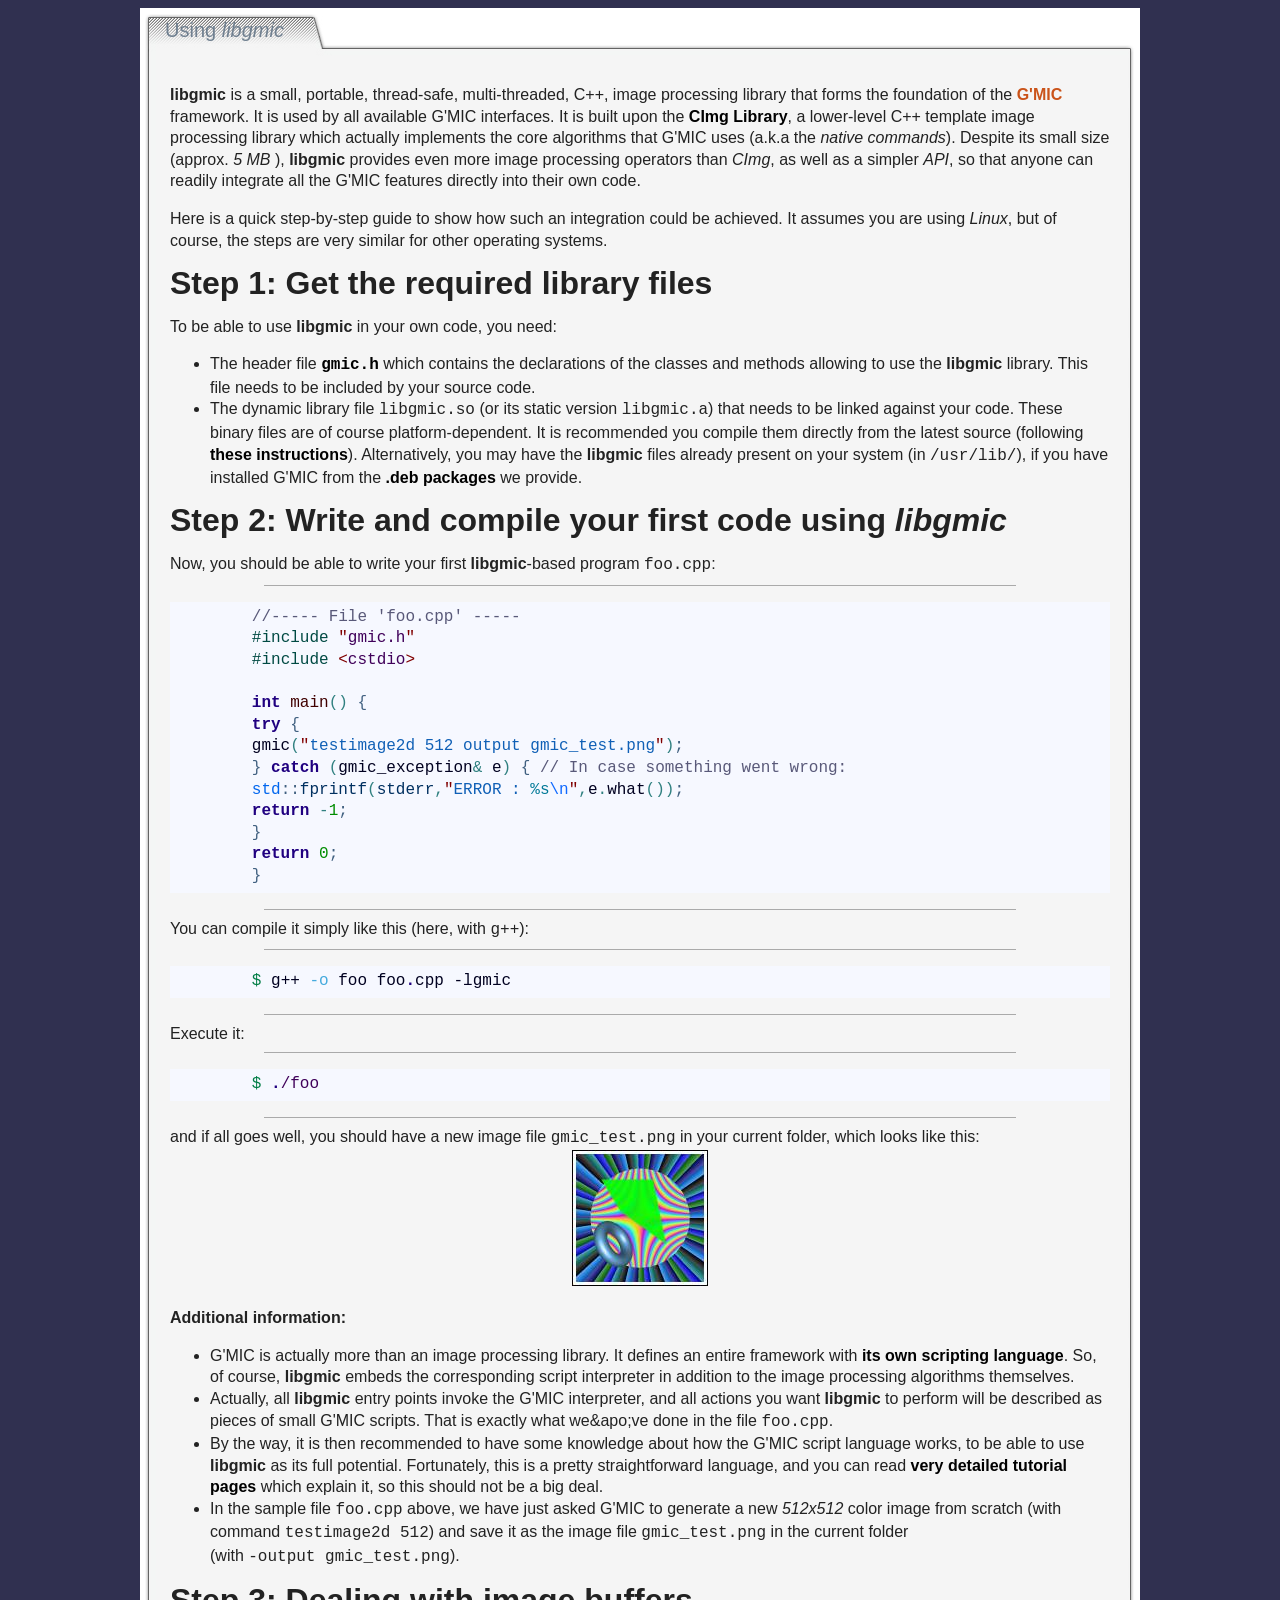
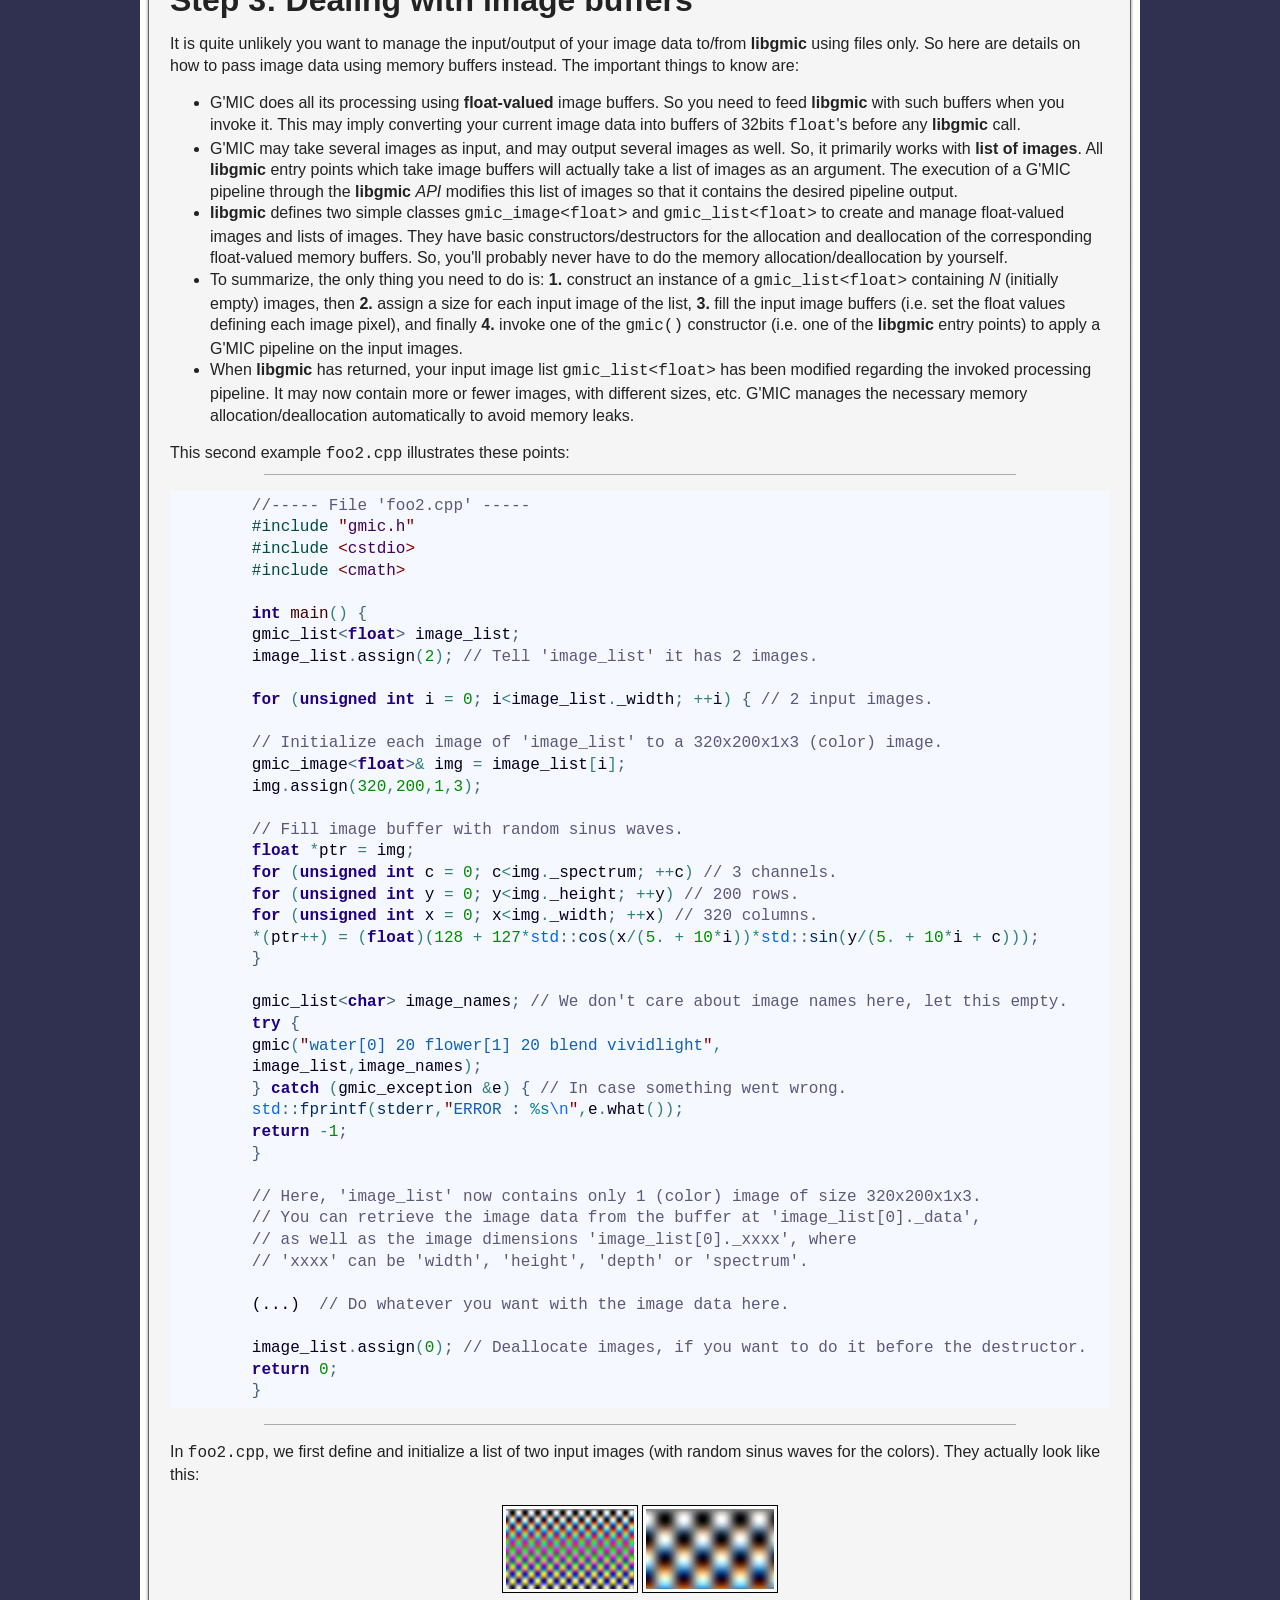
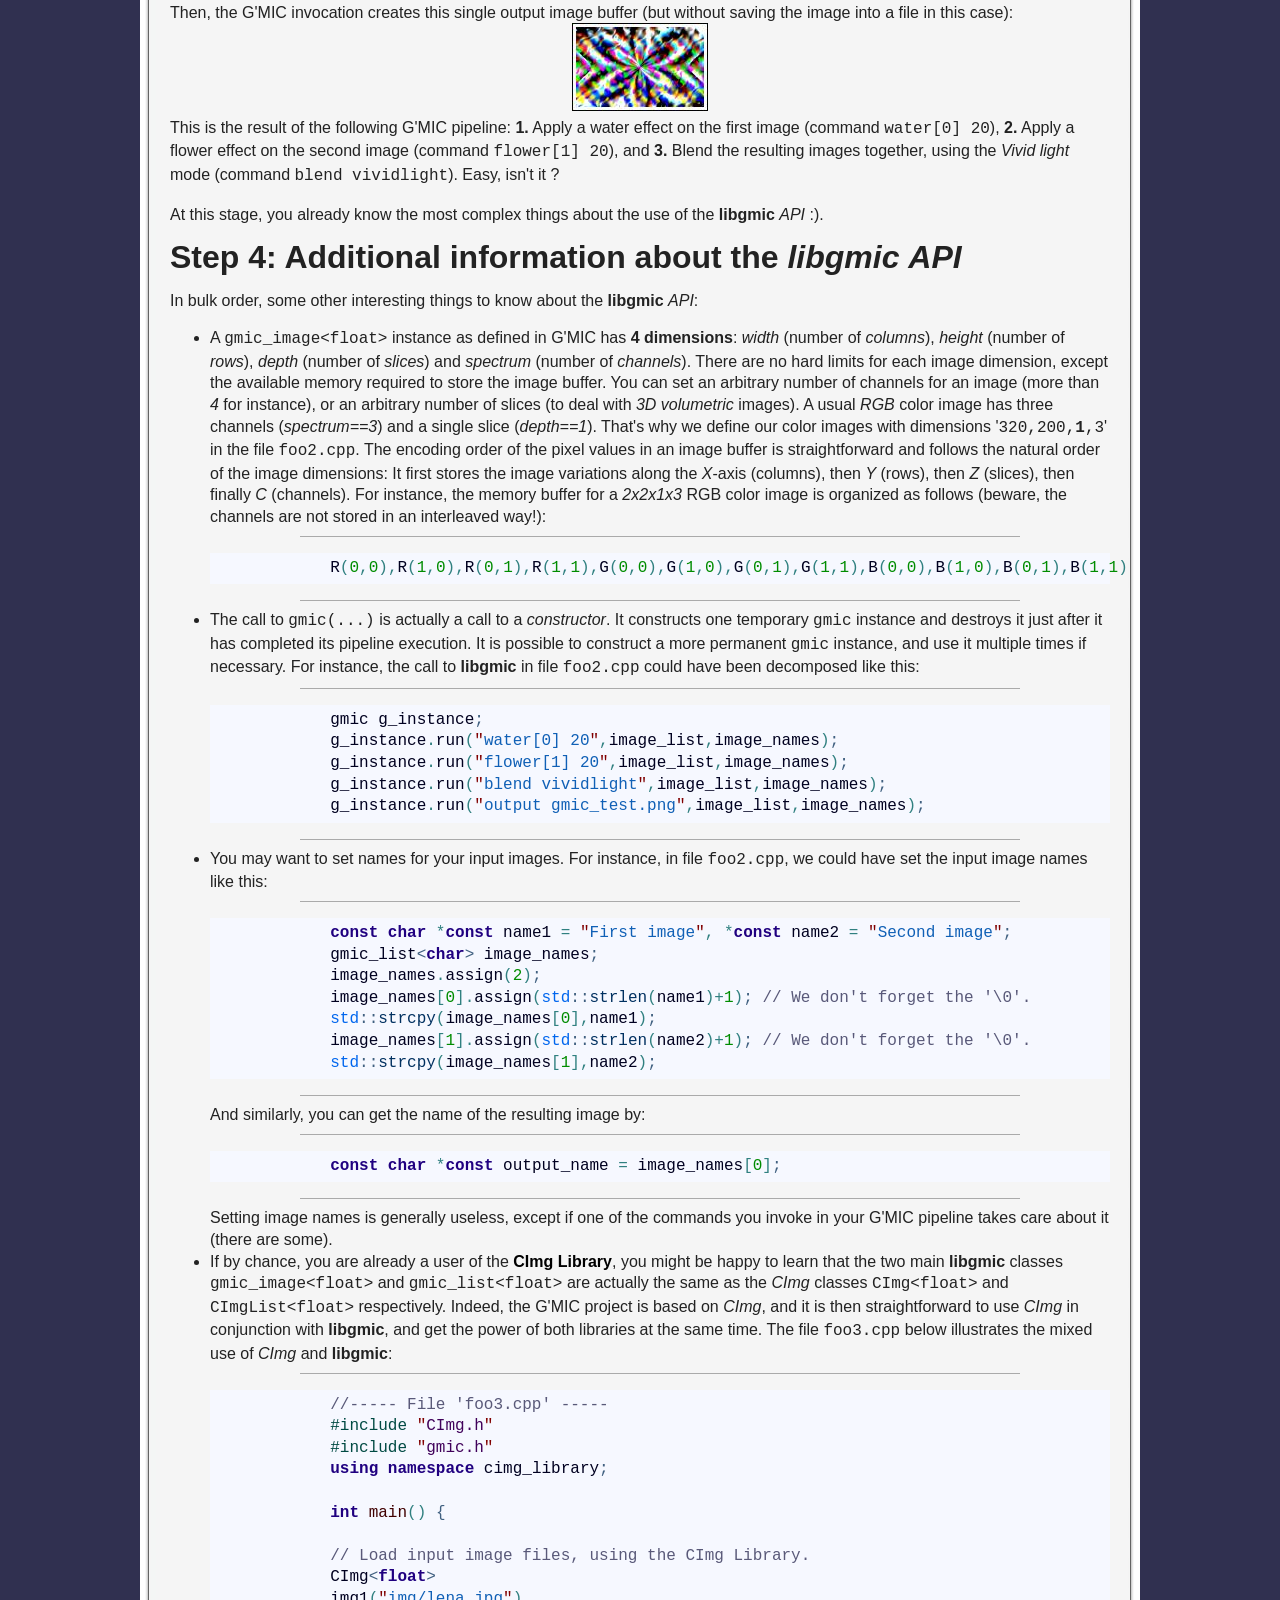
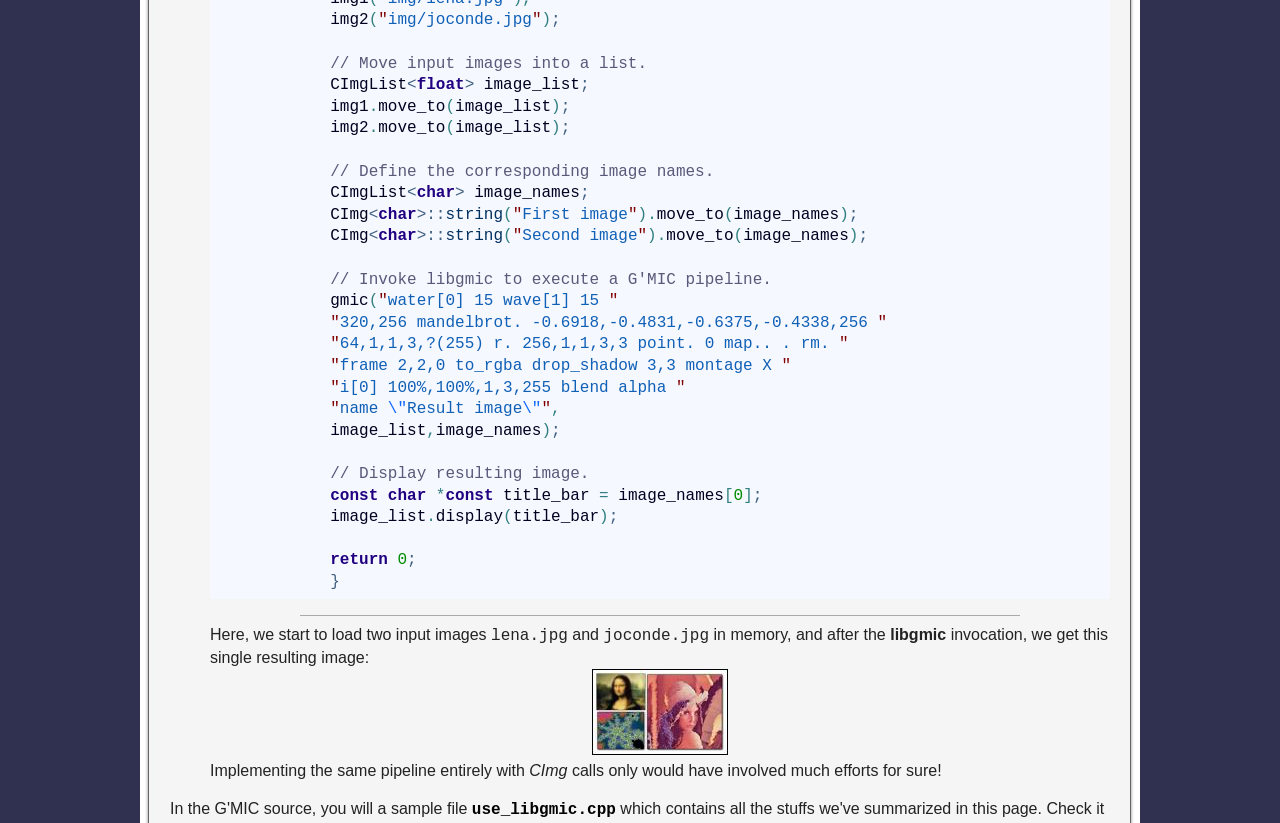
<file: gmic/html/libgmic.html>
<!DOCTYPE html>
<html lang="en">
  <head>
    <meta charset="utf-8">
    <link rel="stylesheet" href="style.css">
    <link rel="stylesheet" href="highslide/highslide.css"/>
    <title>G'MIC - GREYC's Magic for Image Computing: A Full-Featured Open-Source Framework for Image Processing - Libgmic</title>

    <script src="jquery-3.5.1.min.js"></script>
    <script>var jQuery_3_5_1 = $.noConflict(true);</script>
    <script src="highslide/highslide-full.js"></script>
    <script>
      hs.graphicsDir = 'highslide/graphics/';
      hs.wrapperClassName = 'wide-border';
      hs.showCredits = 'false';
    </script>
  </head>

  <body>
    <!--#include file="header.html" -->

    <div class="section_title"><p>Using <i>libgmic</i></p></div><div class="section_content">

      <p>
        <b>libgmic</b> is a small, portable, thread-safe, multi-threaded, C++, image processing library that forms the foundation of
        the <span class="gmd_gmic">G'MIC</span> framework.
        It is used by all available G'MIC interfaces.
        It is built upon the <a href="http://cimg.eu">CImg Library</a>, a lower-level C++ template image processing library which actually implements
        the core algorithms that G'MIC uses (a.k.a the <i>native commands</i>).
        Despite its small size (approx. <i>5 MB</i> ), <b>libgmic</b> provides even more image processing operators
        than <i>CImg</i>, as well as a simpler <i>API</i>,
        so that anyone can readily integrate all the G'MIC features
        directly into their own code.
      </p>
      <p>
        Here is a quick step-by-step guide to show how such an integration could be achieved.
        It assumes you are using <i>Linux</i>, but of course, the steps are very similar for other operating systems.
      </p>

      <h1>Step 1: Get the required library files</h1>

      To be able to use <b>libgmic</b> in your own code, you need:
      <ul>
        <li>
          The header file <samp><a href="https://github.com/GreycLab/gmic/blob/master/src/gmic.h">gmic.h</a></samp>
          which contains the declarations of the classes and methods allowing to use the <b>libgmic</b> library.
          This file needs to be included by your source code.
        </li>
        <li>
          The dynamic library file <samp>libgmic.so</samp> (or its static version <samp>libgmic.a</samp>) that needs to be linked
          against your code. These binary files are of course platform-dependent.
          It is recommended you compile them directly from the latest source
          (following <a href="http://gmic.eu/download.html#linux">these instructions</a>).
          Alternatively, you may have the <b>libgmic</b> files already present on your system (in <samp>/usr/lib/</samp>),
          if you have installed G'MIC from the <a href="download.html"><b>.deb</b> packages</a> we provide.
        </li>
      </ul>

      <h1>Step 2: Write and compile your first code using <i>libgmic</i></h1>

      Now, you should be able to write your first <b>libgmic</b>-based program <samp>foo.cpp</samp>:

      <hr class="hr_small">
      <pre style='color:#000020;background:#f6f8ff;font-family:monospace;'>
        <span style='color:#595979; '>//----- File 'foo.cpp' -----</span>
        <span style='color:#004a43; '>#</span><span style='color:#004a43; '>include </span><span style='color:#800000; '>"</span><span style='color:#40015a; '>gmic.h</span><span style='color:#800000; '>"</span>
        <span style='color:#004a43; '>#</span><span style='color:#004a43; '>include </span><span style='color:#800000; '>&lt;</span><span style='color:#40015a; '>cstdio</span><span style='color:#800000; '>></span>

        <span style='color:#200080; font-weight:bold; '>int</span> <span style='color:#400000; '>main</span><span style='color:#308080; '>(</span><span style='color:#308080; '>)</span> <span style='color:#406080; '>{</span>
        <span style='color:#200080; font-weight:bold; '>try</span> <span style='color:#406080; '>{</span>
        gmic<span style='color:#308080; '>(</span><span style='color:#800000; '>"</span><span style='color:#1060b6; '>testimage2d 512 output gmic_test.png</span><span style='color:#800000; '>"</span><span style='color:#308080; '>)</span><span style='color:#406080; '>;</span>
        <span style='color:#406080; '>}</span> <span style='color:#200080; font-weight:bold; '>catch</span> <span style='color:#308080; '>(</span>gmic_exception<span style='color:#308080; '>&amp;</span> e<span style='color:#308080; '>)</span> <span style='color:#406080; '>{</span> <span style='color:#595979; '>// In case something went wrong:</span>
        <span style='color:#0066ee; '>std</span><span style='color:#406080; '>::</span><span style='color:#003060; '>fprintf</span><span style='color:#308080; '>(</span><span style='color:#003060; '>stderr</span><span style='color:#308080; '>,</span><span style='color:#800000; '>"</span><span style='color:#1060b6; '>ERROR : </span><span style='color:#007997; '>%s</span><span style='color:#0f69ff; '>\n</span><span style='color:#800000; '>"</span><span style='color:#308080; '>,</span>e<span style='color:#308080; '>.</span>what<span style='color:#308080; '>(</span><span style='color:#308080; '>)</span><span style='color:#308080; '>)</span><span style='color:#406080; '>;</span>
        <span style='color:#200080; font-weight:bold; '>return</span> <span style='color:#308080; '>-</span><span style='color:#008c00; '>1</span><span style='color:#406080; '>;</span>
        <span style='color:#406080; '>}</span>
        <span style='color:#200080; font-weight:bold; '>return</span> <span style='color:#008c00; '>0</span><span style='color:#406080; '>;</span>
        <span style='color:#406080; '>}</span></pre>
      <hr class="hr_small">

      You can compile it simply like this (here, with <samp>g++</samp>):

      <hr class="hr_small">
      <pre style='color:#000020;background:#f6f8ff;font-family:monospace;'>
        <span style='color:#007d45; '>$</span> g++ <span style='color:#44aadd; '>-o</span> foo foo<span style='color:#200080; font-weight:bold; '>.</span>cpp -lgmic</pre>
      <hr class="hr_small">

      Execute it:

      <hr class="hr_small">
      <pre style='color:#000020;background:#f6f8ff;font-family:monospace;'>
        <span style='color:#007d45; '>$</span> <span style='color:#200080; font-weight:bold; '>.</span><span style='color:#40015a; '>/foo</span></pre>
      <hr class="hr_small">

      and if all goes well, you should have a new image file <samp>gmic_test.png</samp> in your current folder, which looks like this:
      <div class="center"><a href="img/libgmic_sample.jpg" class="highslide" onclick="return hs.expand(this)"><img alt="libgmic" src="img/libgmic_sample_thumb.jpg"/></a></div>
      <p><b>Additional information:</b></p>
      <ul>
        <li>G'MIC is actually more than an image processing library. It defines an entire framework with
          <a href="reference/">its own scripting language</a>.
          So, of course, <b>libgmic</b> embeds the corresponding script interpreter in addition to the image processing algorithms themselves.</li>
        <li>Actually, all <b>libgmic</b> entry points invoke the G'MIC interpreter, and
          all actions you want <b>libgmic</b> to perform will be described as pieces of small G'MIC scripts.
          That is exactly what we&apo;ve done in the file <samp>foo.cpp</samp>.
        </li>

        <li>By the way, it is then recommended to have some knowledge about how the G'MIC script language works,
          to be able to use <b>libgmic</b> as its full potential. Fortunately, this is a pretty straightforward language,
          and you can read <a href="tutorial/">very detailed tutorial pages</a> which explain it, so this should not be a big deal.</li>
        <li>In the sample file <samp>foo.cpp</samp> above, we have just asked G'MIC to generate a new <i>512x512</i> color image
          from scratch (with command <samp>testimage2d 512</samp>)
          and save it as the image file <samp>gmic_test.png</samp> in the current folder<br/>
          (with <samp>-output gmic_test.png</samp>).</li>
      </ul>

      <h1>Step 3: Dealing with image buffers</h1>

      It is quite unlikely you want to manage the input/output of your image data to/from <b>libgmic</b> using files only.
      So here are details on how to pass image data using memory buffers instead. The important things to know are:
      <ul>
        <li>G'MIC does all its processing using <b>float-valued</b> image buffers. So you need to feed <b>libgmic</b> with such buffers when you invoke it.
          This may imply converting your current image data into buffers of 32bits <samp>float</samp>'s before any <b>libgmic</b> call.</li>
        <li>G'MIC may take several images as input, and may output several images as well.
          So, it primarily works with <b>list of images</b>. All <b>libgmic</b> entry points which take image buffers will actually take a list of images as an argument.
          The execution of a G'MIC pipeline through the <b>libgmic</b> <i>API</i> modifies this list of images so that it contains the desired pipeline output.
        </li>
        <li><b>libgmic</b> defines two simple classes <samp>gmic_image&lt;float&gt;</samp> and <samp>gmic_list&lt;float&gt;</samp>
          to create and manage float-valued images and lists of images.
          They have basic constructors/destructors for the allocation and deallocation of the corresponding float-valued memory buffers.
          So, you'll probably never have to do the memory allocation/deallocation by yourself.</li>
        <li>To summarize, the only thing you need to do is: <b>1.</b> construct an instance of a <samp>gmic_list&lt;float&gt;</samp> containing <i>N</i> (initially empty) images,
          then <b>2.</b> assign a size for each input image of the list,
          <b>3.</b> fill the input image buffers (i.e. set the float values defining each image pixel),
          and finally <b>4.</b> invoke one of the <samp>gmic()</samp> constructor (i.e. one of the <b>libgmic</b> entry points) to apply a G'MIC
          pipeline on the input images.</li>
        <li>When <b>libgmic</b> has returned, your input image list <samp>gmic_list&lt;float&gt;</samp> has been modified regarding the invoked processing pipeline.
          It may now contain more or fewer images, with different sizes, etc.
          G'MIC manages the necessary memory allocation/deallocation automatically to avoid memory leaks.</li>
      </ul>
      This second example <samp>foo2.cpp</samp> illustrates these points:

      <hr class="hr_small">
      <pre style='color:#000020;background:#f6f8ff;font-family:monospace;'>
        <span style='color:#595979; '>//----- File 'foo2.cpp' -----</span>
        <span style='color:#004a43; '>#</span><span style='color:#004a43; '>include </span><span style='color:#800000; '>"</span><span style='color:#40015a; '>gmic.h</span><span style='color:#800000; '>"</span>
        <span style='color:#004a43; '>#</span><span style='color:#004a43; '>include </span><span style='color:#800000; '>&lt;</span><span style='color:#40015a; '>cstdio</span><span style='color:#800000; '>></span>
        <span style='color:#004a43; '>#</span><span style='color:#004a43; '>include </span><span style='color:#800000; '>&lt;</span><span style='color:#40015a; '>cmath</span><span style='color:#800000; '>></span>

        <span style='color:#200080; font-weight:bold; '>int</span> <span style='color:#400000; '>main</span><span style='color:#308080; '>(</span><span style='color:#308080; '>)</span> <span style='color:#406080; '>{</span>
        gmic_list<span style='color:#406080; '>&lt;</span><span style='color:#200080; font-weight:bold; '>float</span><span style='color:#406080; '>></span> image_list<span style='color:#406080; '>;</span>
        image_list<span style='color:#308080; '>.</span>assign<span style='color:#308080; '>(</span><span style='color:#008c00; '>2</span><span style='color:#308080; '>)</span><span style='color:#406080; '>;</span> <span style='color:#595979; '>// Tell 'image_list' it has 2 images.</span>

        <span style='color:#200080; font-weight:bold; '>for</span> <span style='color:#308080; '>(</span><span style='color:#200080; font-weight:bold; '>unsigned</span> <span style='color:#200080; font-weight:bold; '>int</span> i <span style='color:#308080; '>=</span> <span style='color:#008c00; '>0</span><span style='color:#406080; '>;</span> i<span style='color:#308080; '>&lt;</span>image_list<span style='color:#308080; '>.</span>_width<span style='color:#406080; '>;</span> <span style='color:#308080; '>+</span><span style='color:#308080; '>+</span>i<span style='color:#308080; '>)</span> <span style='color:#406080; '>{</span> <span style='color:#595979; '>// 2 input images.</span>

        <span style='color:#595979; '>// Initialize each image of 'image_list' to a 320x200x1x3 (color) image.</span>
        gmic_image<span style='color:#406080; '>&lt;</span><span style='color:#200080; font-weight:bold; '>float</span><span style='color:#406080; '>></span><span style='color:#308080; '>&amp;</span> img <span style='color:#308080; '>=</span> image_list<span style='color:#308080; '></span><span style='color:#308080; '>[</span>i<span style='color:#308080; '>]</span><span style='color:#406080; '>;</span>
        img<span style='color:#308080; '>.</span>assign<span style='color:#308080; '>(</span><span style='color:#008c00; '>320</span><span style='color:#308080; '>,</span><span style='color:#008c00; '>200</span><span style='color:#308080; '>,</span><span style='color:#008c00; '>1</span><span style='color:#308080; '>,</span><span style='color:#008c00; '>3</span><span style='color:#308080; '>)</span><span style='color:#406080; '>;</span>

        <span style='color:#595979; '>// Fill image buffer with random sinus waves.</span>
        <span style='color:#200080; font-weight:bold; '>float</span> <span style='color:#308080; '>*</span>ptr <span style='color:#308080; '>=</span> img<span style='color:#308080; '></span><span style='color:#406080; '>;</span>
        <span style='color:#200080; font-weight:bold; '>for</span> <span style='color:#308080; '>(</span><span style='color:#200080; font-weight:bold; '>unsigned</span> <span style='color:#200080; font-weight:bold; '>int</span> c <span style='color:#308080; '>=</span> <span style='color:#008c00; '>0</span><span style='color:#406080; '>;</span> c<span style='color:#308080; '>&lt;</span>img<span style='color:#308080; '>.</span>_spectrum<span style='color:#406080; '>;</span> <span style='color:#308080; '>+</span><span style='color:#308080; '>+</span>c<span style='color:#308080; '>)</span> <span style='color:#595979; '>// 3 channels.</span>
        <span style='color:#200080; font-weight:bold; '>for</span> <span style='color:#308080; '>(</span><span style='color:#200080; font-weight:bold; '>unsigned</span> <span style='color:#200080; font-weight:bold; '>int</span> y <span style='color:#308080; '>=</span> <span style='color:#008c00; '>0</span><span style='color:#406080; '>;</span> y<span style='color:#308080; '>&lt;</span>img<span style='color:#308080; '>.</span>_height<span style='color:#406080; '>;</span> <span style='color:#308080; '>+</span><span style='color:#308080; '>+</span>y<span style='color:#308080; '>)</span> <span style='color:#595979; '>// 200 rows.</span>
        <span style='color:#200080; font-weight:bold; '>for</span> <span style='color:#308080; '>(</span><span style='color:#200080; font-weight:bold; '>unsigned</span> <span style='color:#200080; font-weight:bold; '>int</span> x <span style='color:#308080; '>=</span> <span style='color:#008c00; '>0</span><span style='color:#406080; '>;</span> x<span style='color:#308080; '>&lt;</span>img<span style='color:#308080; '>.</span>_width<span style='color:#406080; '>;</span> <span style='color:#308080; '>+</span><span style='color:#308080; '>+</span>x<span style='color:#308080; '>)</span> <span style='color:#595979; '>// 320 columns.</span>
        <span style='color:#308080; '>*</span><span style='color:#308080; '>(</span>ptr<span style='color:#308080; '>+</span><span style='color:#308080; '>+</span><span style='color:#308080; '>)</span> <span style='color:#308080; '>=</span> <span style='color:#308080; '>(</span><span style='color:#200080; font-weight:bold; '>float</span><span style='color:#308080; '>)</span><span style='color:#308080; '>(</span><span style='color:#008c00; '>128</span> <span style='color:#308080; '>+</span> <span style='color:#008c00; '>127</span><span style='color:#308080; '>*</span><span style='color:#0066ee; '>std</span><span style='color:#406080; '>::</span><span style='color:#003060; '>cos</span><span style='color:#308080; '>(</span>x<span style='color:#308080; '>/</span><span style='color:#308080; '>(</span><span style='color:#008c00; '>5</span><span style='color:#308080; '>.</span> <span style='color:#308080; '>+</span> <span style='color:#008c00; '>10</span><span style='color:#308080; '>*</span>i<span style='color:#308080; '>)</span><span style='color:#308080; '>)</span><span style='color:#308080; '>*</span><span style='color:#0066ee; '>std</span><span style='color:#406080; '>::</span><span style='color:#003060; '>sin</span><span style='color:#308080; '>(</span>y<span style='color:#308080; '>/</span><span style='color:#308080; '>(</span><span style='color:#008c00; '>5</span><span style='color:#308080; '>.</span> <span style='color:#308080; '>+</span> <span style='color:#008c00; '>10</span><span style='color:#308080; '>*</span>i <span style='color:#308080; '>+</span> c<span style='color:#308080; '>)</span><span style='color:#308080; '>)</span><span style='color:#308080; '>)</span><span style='color:#406080; '>;</span>
        <span style='color:#406080; '>}</span>

        gmic_list<span style='color:#406080; '>&lt;</span><span style='color:#200080; font-weight:bold; '>char</span><span style='color:#406080; '>></span> image_names<span style='color:#406080; '>;</span> <span style='color:#595979; '>// We don't care about image names here, let this empty.</span>
        <span style='color:#200080; font-weight:bold; '>try</span> <span style='color:#406080; '>{</span>
        gmic<span style='color:#308080; '>(</span><span style='color:#800000; '>"</span><span style='color:#1060b6; '>water[0] 20 flower[1] 20 blend vividlight</span><span style='color:#800000; '>"</span><span style='color:#308080; '>,
        </span>image_list<span style='color:#308080; '>,</span>image_names<span style='color:#308080; '>)</span><span style='color:#406080; '>;</span>
        <span style='color:#406080; '>}</span> <span style='color:#200080; font-weight:bold; '>catch</span> <span style='color:#308080; '>(</span>gmic_exception <span style='color:#308080; '>&amp;</span>e<span style='color:#308080; '>)</span> <span style='color:#406080; '>{</span> <span style='color:#595979; '>// In case something went wrong.</span>
        <span style='color:#0066ee; '>std</span><span style='color:#406080; '>::</span><span style='color:#003060; '>fprintf</span><span style='color:#308080; '>(</span><span style='color:#003060; '>stderr</span><span style='color:#308080; '>,</span><span style='color:#800000; '>"</span><span style='color:#1060b6; '>ERROR : </span><span style='color:#007997; '>%s</span><span style='color:#0f69ff; '>\n</span><span style='color:#800000; '>"</span><span style='color:#308080; '>,</span>e<span style='color:#308080; '>.</span>what<span style='color:#308080; '>(</span><span style='color:#308080; '>)</span><span style='color:#308080; '>)</span><span style='color:#406080; '>;</span>
        <span style='color:#200080; font-weight:bold; '>return</span> <span style='color:#308080; '>-</span><span style='color:#008c00; '>1</span><span style='color:#406080; '>;</span>
        <span style='color:#406080; '>}</span>

        <span style='color:#595979; '>// Here, 'image_list' now contains only 1 (color) image of size 320x200x1x3.</span>
        <span style='color:#595979; '>// You can retrieve the image data from the buffer at 'image_list[0]._data',</span>
        <span style='color:#595979; '>// as well as the image dimensions 'image_list[0]._xxxx', where</span>
        <span style='color:#595979; '>// 'xxxx' can be 'width', 'height', 'depth' or 'spectrum'.</span>

        (...)  <span style='color:#595979; '>// Do whatever you want with the image data here.</span>

        image_list<span style='color:#308080; '>.</span>assign<span style='color:#308080; '>(</span><span style='color:#008c00; '>0</span><span style='color:#308080; '>)</span><span style='color:#406080; '>;</span> <span style='color:#595979; '>// Deallocate images, if you want to do it before the destructor.</span>
        <span style='color:#200080; font-weight:bold; '>return</span> <span style='color:#008c00; '>0</span><span style='color:#406080; '>;</span>
        <span style='color:#406080; '>}</span></pre>
      <hr class="hr_small">

      <p>In <samp>foo2.cpp</samp>, we first define and initialize a list of two input images (with random sinus waves for the colors). They actually look like this:</p>
      <table class="center"><tr>
          <td><div class="center"><a href="img/libgmic_sample1.jpg" class="highslide" onclick="return hs.expand(this)"><img alt="libgmic" src="img/libgmic_sample1_thumb.jpg"/></a></div></td>
          <td><div class="center"><a href="img/libgmic_sample2.jpg" class="highslide" onclick="return hs.expand(this)"><img alt="libgmic" src="img/libgmic_sample2_thumb.jpg"/></a></div></td>
      </tr></table>
      Then, the G'MIC invocation creates this single output image buffer (but without saving the image into a file in this case):
      <div class="center"><a href="img/libgmic_sample3.jpg" class="highslide" onclick="return hs.expand(this)"><img alt="libgmic" src="img/libgmic_sample3_thumb.jpg"/></a></div>
      This is the result of the following G'MIC pipeline:
      <b>1.</b> Apply a water effect on the first image (command <samp>water[0] 20</samp>),
      <b>2.</b> Apply a flower effect on the second image (command <samp>flower[1] 20</samp>),
      and <b>3.</b> Blend the resulting images together, using the <i>Vivid light</i> mode (command <samp>blend vividlight</samp>).
      Easy, isn't it ?

      <p>At this stage, you already know the most complex things about the use of the <b>libgmic</b> <i>API</i> :).</p>

      <h1>Step 4: Additional information about the <i>libgmic</i> <i>API</i></h1>

      In bulk order, some other interesting things to know about the <b>libgmic</b> <i>API</i>:
      <ul>

        <li>A <samp>gmic_image&lt;float&gt;</samp> instance as defined in G'MIC has <b>4 dimensions</b>:
          <i>width</i> (number of <i>columns</i>), <i>height</i> (number of <i>rows</i>),
          <i>depth</i> (number of <i>slices</i>) and <i>spectrum</i> (number of <i>channels</i>).
          There are no hard limits for each image dimension, except the available memory required to store the image buffer.
          You can set an arbitrary number of channels for an image (more than <i>4</i> for instance), or an arbitrary number of slices (to deal with <i>3D volumetric</i> images).
          A usual <i>RGB</i> color image has three channels (<i>spectrum==3</i>) and a single slice (<i>depth==1</i>).
          That's why we define our color images with dimensions '<samp>320,200,<b>1</b>,3</samp>' in
          the file <samp>foo2.cpp</samp>.
          The encoding order of the pixel values in an image buffer is straightforward and follows the natural order of the image dimensions: It first stores the image variations along the
          <i>X</i>-axis (columns), then <i>Y</i> (rows), then <i>Z</i> (slices), then finally <i>C</i> (channels). For instance, the memory buffer for a <i>2x2x1x3</i> RGB color image
          is organized as follows (beware, the channels are not stored in an interleaved way!):

          <hr class="hr_small">
          <pre style='color:#000020;background:#f6f8ff;font-family:monospace;'>
            R<span style='color:#308080; '>(</span><span style='color:#008c00; '>0</span><span style='color:#308080; '>,</span><span style='color:#008c00; '>0</span><span style='color:#308080; '>)</span><span style='color:#308080; '>,</span>R<span style='color:#308080; '>(</span><span style='color:#008c00; '>1</span><span style='color:#308080; '>,</span><span style='color:#008c00; '>0</span><span style='color:#308080; '>)</span><span style='color:#308080; '>,</span>R<span style='color:#308080; '>(</span><span style='color:#008c00; '>0</span><span style='color:#308080; '>,</span><span style='color:#008c00; '>1</span><span style='color:#308080; '>)</span><span style='color:#308080; '>,</span>R<span style='color:#308080; '>(</span><span style='color:#008c00; '>1</span><span style='color:#308080; '>,</span><span style='color:#008c00; '>1</span><span style='color:#308080; '>)</span><span style='color:#308080; '>,</span>G<span style='color:#308080; '>(</span><span style='color:#008c00; '>0</span><span style='color:#308080; '>,</span><span style='color:#008c00; '>0</span><span style='color:#308080; '>)</span><span style='color:#308080; '>,</span>G<span style='color:#308080; '>(</span><span style='color:#008c00; '>1</span><span style='color:#308080; '>,</span><span style='color:#008c00; '>0</span><span style='color:#308080; '>)</span><span style='color:#308080; '>,</span>G<span style='color:#308080; '>(</span><span style='color:#008c00; '>0</span><span style='color:#308080; '>,</span><span style='color:#008c00; '>1</span><span style='color:#308080; '>)</span><span style='color:#308080; '>,</span>G<span style='color:#308080; '>(</span><span style='color:#008c00; '>1</span><span style='color:#308080; '>,</span><span style='color:#008c00; '>1</span><span style='color:#308080; '>)</span><span style='color:#308080; '>,</span>B<span style='color:#308080; '>(</span><span style='color:#008c00; '>0</span><span style='color:#308080; '>,</span><span style='color:#008c00; '>0</span><span style='color:#308080; '>)</span><span style='color:#308080; '>,</span>B<span style='color:#308080; '>(</span><span style='color:#008c00; '>1</span><span style='color:#308080; '>,</span><span style='color:#008c00; '>0</span><span style='color:#308080; '>)</span><span style='color:#308080; '>,</span>B<span style='color:#308080; '>(</span><span style='color:#008c00; '>0</span><span style='color:#308080; '>,</span><span style='color:#008c00; '>1</span><span style='color:#308080; '>)</span><span style='color:#308080; '>,</span>B<span style='color:#308080; '>(</span><span style='color:#008c00; '>1</span><span style='color:#308080; '>,</span><span style='color:#008c00; '>1</span><span style='color:#308080; '>)</span></pre>
          <hr class="hr_small">

        </li>

        <li>The call to <samp>gmic(...)</samp> is actually a call to a <i>constructor</i>. It constructs one temporary <samp>gmic</samp> instance
          and destroys it just after it has completed its pipeline execution. It is possible to construct a more permanent <samp>gmic</samp> instance, and use it multiple times if necessary.
          For instance, the call to <b>libgmic</b> in file <samp>foo2.cpp</samp> could have been decomposed like this:

          <hr class="hr_small">
          <pre style='color:#000020;background:#f6f8ff;font-family:monospace;'>
            gmic g_instance<span style='color:#406080; '>;</span>
            g_instance<span style='color:#308080; '>.</span>run<span style='color:#308080; '>(</span><span style='color:#800000; '>"</span><span style='color:#1060b6; '>water[0] 20</span><span style='color:#800000; '>"</span><span style='color:#308080; '>,</span>image_list<span style='color:#308080; '>,</span>image_names<span style='color:#308080; '>)</span><span style='color:#406080; '>;</span>
            g_instance<span style='color:#308080; '>.</span>run<span style='color:#308080; '>(</span><span style='color:#800000; '>"</span><span style='color:#1060b6; '>flower[1] 20</span><span style='color:#800000; '>"</span><span style='color:#308080; '>,</span>image_list<span style='color:#308080; '>,</span>image_names<span style='color:#308080; '>)</span><span style='color:#406080; '>;</span>
            g_instance<span style='color:#308080; '>.</span>run<span style='color:#308080; '>(</span><span style='color:#800000; '>"</span><span style='color:#1060b6; '>blend vividlight</span><span style='color:#800000; '>"</span><span style='color:#308080; '>,</span>image_list<span style='color:#308080; '>,</span>image_names<span style='color:#308080; '>)</span><span style='color:#406080; '>;</span>
            g_instance<span style='color:#308080; '>.</span>run<span style='color:#308080; '>(</span><span style='color:#800000; '>"</span><span style='color:#1060b6; '>output gmic_test.png</span><span style='color:#800000; '>"</span><span style='color:#308080; '>,</span>image_list<span style='color:#308080; '>,</span>image_names<span style='color:#308080; '>)</span><span style='color:#406080; '>;</span></pre>
          <hr class="hr_small">

        </li>

        <li>You may want to set names for your input images. For instance, in file <samp>foo2.cpp</samp>, we could have set the input image names like this:

          <hr class="hr_small">
          <pre style='color:#000020;background:#f6f8ff;font-family:monospace;'>
            <span style='color:#200080; font-weight:bold; '>const</span> <span style='color:#200080; font-weight:bold; '>char</span> <span style='color:#308080; '>*</span><span style='color:#200080; font-weight:bold; '>const</span> name1 <span style='color:#308080; '>=</span> <span style='color:#800000; '>"</span><span style='color:#1060b6; '>First image</span><span style='color:#800000; '>"</span><span style='color:#308080; '>,</span> <span style='color:#308080; '>*</span><span style='color:#200080; font-weight:bold; '>const</span> name2 <span style='color:#308080; '>=</span> <span style='color:#800000; '>"</span><span style='color:#1060b6; '>Second image</span><span style='color:#800000; '>"</span><span style='color:#406080; '>;</span>
            gmic_list<span style='color:#406080; '>&lt;</span><span style='color:#200080; font-weight:bold; '>char</span><span style='color:#406080; '>></span> image_names<span style='color:#406080; '>;</span>
            image_names<span style='color:#308080; '>.</span>assign<span style='color:#308080; '>(</span><span style='color:#008c00; '>2</span><span style='color:#308080; '>)</span><span style='color:#406080; '>;</span>
            image_names<span style='color:#308080; '></span><span style='color:#308080; '>[</span><span style='color:#008c00; '>0</span><span style='color:#308080; '>]</span><span style='color:#308080; '>.</span>assign<span style='color:#308080; '>(</span><span style='color:#0066ee; '>std</span><span style='color:#406080; '>::</span><span style='color:#003060; '>strlen</span><span style='color:#308080; '>(</span>name1<span style='color:#308080; '>)</span><span style='color:#308080; '>+</span><span style='color:#008c00; '>1</span><span style='color:#308080; '>)</span><span style='color:#406080; '>;</span> <span style='color:#595979; '>// We don't forget the '\0'.</span>
            <span style='color:#0066ee; '>std</span><span style='color:#406080; '>::</span><span style='color:#003060; '>strcpy</span><span style='color:#308080; '>(</span>image_names<span style='color:#308080; '></span><span style='color:#308080; '>[</span><span style='color:#008c00; '>0</span><span style='color:#308080; '>]</span><span style='color:#308080; '></span><span style='color:#308080; '>,</span>name1<span style='color:#308080; '>)</span><span style='color:#406080; '>;</span>
            image_names<span style='color:#308080; '></span><span style='color:#308080; '>[</span><span style='color:#008c00; '>1</span><span style='color:#308080; '>]</span><span style='color:#308080; '>.</span>assign<span style='color:#308080; '>(</span><span style='color:#0066ee; '>std</span><span style='color:#406080; '>::</span><span style='color:#003060; '>strlen</span><span style='color:#308080; '>(</span>name2<span style='color:#308080; '>)</span><span style='color:#308080; '>+</span><span style='color:#008c00; '>1</span><span style='color:#308080; '>)</span><span style='color:#406080; '>;</span> <span style='color:#595979; '>// We don't forget the '\0'.</span>
            <span style='color:#0066ee; '>std</span><span style='color:#406080; '>::</span><span style='color:#003060; '>strcpy</span><span style='color:#308080; '>(</span>image_names<span style='color:#308080; '></span><span style='color:#308080; '>[</span><span style='color:#008c00; '>1</span><span style='color:#308080; '>]</span><span style='color:#308080; '></span><span style='color:#308080; '>,</span>name2<span style='color:#308080; '>)</span><span style='color:#406080; '>;</span></pre>
          <hr class="hr_small">

          And similarly, you can get the name of the resulting image by:

          <hr class="hr_small">
          <pre style='color:#000020;background:#f6f8ff;font-family:monospace;'>
            <span style='color:#200080; font-weight:bold; '>const</span> <span style='color:#200080; font-weight:bold; '>char</span> <span style='color:#308080; '>*</span><span style='color:#200080; font-weight:bold; '>const</span> output_name <span style='color:#308080; '>=</span> image_names<span style='color:#308080; '></span><span style='color:#308080; '>[</span><span style='color:#008c00; '>0</span><span style='color:#308080; '>]</span><span style='color:#308080; '></span><span style='color:#406080; '>;</span></pre>
          <hr class="hr_small">

          Setting image names is generally useless, except if one of the commands you invoke in your G'MIC pipeline takes care about it (there are some).

        </li>

        <li>If by chance, you are already a user of the <a href="http://cimg.eu">CImg Library</a>,
          you might be happy to learn that the two main <b>libgmic</b> classes
          <samp>gmic_image&lt;float&gt;</samp> and
          <samp>gmic_list&lt;float&gt;</samp> are actually the same as the <i>CImg</i> classes
          <samp>CImg&lt;float&gt;</samp> and
          <samp>CImgList&lt;float&gt;</samp> respectively.
          Indeed, the G'MIC project is based on <i>CImg</i>, and it is then straightforward
          to use <i>CImg</i> in conjunction with <b>libgmic</b>, and get the power of both libraries at the same time.
          The file <samp>foo3.cpp</samp> below illustrates the mixed use of <i>CImg</i> and <b>libgmic</b>:

          <hr class="hr_small">
          <pre style='color:#000020;background:#f6f8ff;font-family:monospace;'>
            <span style='color:#595979; '>//----- File 'foo3.cpp' -----</span>
            <span style='color:#004a43; '>#</span><span style='color:#004a43; '>include </span><span style='color:#800000; '>"</span><span style='color:#40015a; '>CImg.h</span><span style='color:#800000; '>"</span>
            <span style='color:#004a43; '>#</span><span style='color:#004a43; '>include </span><span style='color:#800000; '>"</span><span style='color:#40015a; '>gmic.h</span><span style='color:#800000; '>"</span>
            <span style='color:#200080; font-weight:bold; '>using</span> <span style='color:#200080; font-weight:bold; '>namespace</span> cimg_library<span style='color:#406080; '>;</span>

            <span style='color:#200080; font-weight:bold; '>int</span> <span style='color:#400000; '>main</span><span style='color:#308080; '>(</span><span style='color:#308080; '>)</span> <span style='color:#406080; '>{</span>

            <span style='color:#595979; '>// Load input image files, using the CImg Library.</span>
            CImg<span style='color:#406080; '>&lt;</span><span style='color:#200080; font-weight:bold; '>float</span><span style='color:#406080; '>></span>
            img1<span style='color:#308080; '>(</span><span style='color:#800000; '>"</span><span style='color:#1060b6; '>img/lena.jpg</span><span style='color:#800000; '>"</span><span style='color:#308080; '>)</span><span style='color:#308080; '>,</span>
            img2<span style='color:#308080; '>(</span><span style='color:#800000; '>"</span><span style='color:#1060b6; '>img/joconde.jpg</span><span style='color:#800000; '>"</span><span style='color:#308080; '>)</span><span style='color:#406080; '>;</span>

            <span style='color:#595979; '>// Move input images into a list.</span>
            CImgList<span style='color:#406080; '>&lt;</span><span style='color:#200080; font-weight:bold; '>float</span><span style='color:#406080; '>></span> image_list<span style='color:#406080; '>;</span>
            img1<span style='color:#308080; '>.</span>move_to<span style='color:#308080; '>(</span>image_list<span style='color:#308080; '>)</span><span style='color:#406080; '>;</span>
            img2<span style='color:#308080; '>.</span>move_to<span style='color:#308080; '>(</span>image_list<span style='color:#308080; '>)</span><span style='color:#406080; '>;</span>

            <span style='color:#595979; '>// Define the corresponding image names.</span>
            CImgList<span style='color:#406080; '>&lt;</span><span style='color:#200080; font-weight:bold; '>char</span><span style='color:#406080; '>></span> image_names<span style='color:#406080; '>;</span>
            CImg<span style='color:#406080; '>&lt;</span><span style='color:#200080; font-weight:bold; '>char</span><span style='color:#406080; '>></span><span style='color:#406080; '>::</span><span style='color:#003060; '>string</span><span style='color:#308080; '>(</span><span style='color:#800000; '>"</span><span style='color:#1060b6; '>First image</span><span style='color:#800000; '>"</span><span style='color:#308080; '>)</span><span style='color:#308080; '>.</span>move_to<span style='color:#308080; '>(</span>image_names<span style='color:#308080; '>)</span><span style='color:#406080; '>;</span>
            CImg<span style='color:#406080; '>&lt;</span><span style='color:#200080; font-weight:bold; '>char</span><span style='color:#406080; '>></span><span style='color:#406080; '>::</span><span style='color:#003060; '>string</span><span style='color:#308080; '>(</span><span style='color:#800000; '>"</span><span style='color:#1060b6; '>Second image</span><span style='color:#800000; '>"</span><span style='color:#308080; '>)</span><span style='color:#308080; '>.</span>move_to<span style='color:#308080; '>(</span>image_names<span style='color:#308080; '>)</span><span style='color:#406080; '>;</span>

            <span style='color:#595979; '>// Invoke libgmic to execute a G'MIC pipeline.</span>
            gmic<span style='color:#308080; '>(</span><span style='color:#800000; '>"</span><span style='color:#1060b6; '>water[0] 15 wave[1] 15 </span><span style='color:#800000; '>"</span>
            <span style='color:#800000; '>"</span><span style='color:#1060b6; '>320,256 mandelbrot. -0.6918,-0.4831,-0.6375,-0.4338,256 </span><span style='color:#800000; '>"</span>
            <span style='color:#800000; '>"</span><span style='color:#1060b6; '>64,1,1,3,?(255) r. 256,1,1,3,3 point. 0 map.. . rm. </span><span style='color:#800000; '>"</span>
            <span style='color:#800000; '>"</span><span style='color:#1060b6; '>frame 2,2,0 to_rgba drop_shadow 3,3 montage X </span><span style='color:#800000; '>"</span>
            <span style='color:#800000; '>"</span><span style='color:#1060b6; '>i[0] 100%,100%,1,3,255 blend alpha </span><span style='color:#800000; '>"</span>
            <span style='color:#800000; '>"</span><span style='color:#1060b6; '>name </span><span style='color:#0f69ff; '>\"</span><span style='color:#1060b6; '>Result image</span><span style='color:#0f69ff; '>\"</span><span style='color:#800000; '>"</span><span style='color:#308080; '>,</span>
            image_list<span style='color:#308080; '>,</span>image_names<span style='color:#308080; '>)</span><span style='color:#406080; '>;</span>

            <span style='color:#595979; '>// Display resulting image.</span>
            <span style='color:#200080; font-weight:bold; '>const</span> <span style='color:#200080; font-weight:bold; '>char</span> <span style='color:#308080; '>*</span><span style='color:#200080; font-weight:bold; '>const</span> title_bar <span style='color:#308080; '>=</span> image_names<span style='color:#308080; '>[</span><span style='color:#008c00; '>0</span><span style='color:#308080; '>]</span><span style='color:#406080; '>;</span>
            image_list<span style='color:#308080; '>.</span>display<span style='color:#308080; '>(</span>title_bar<span style='color:#308080; '>)</span><span style='color:#406080; '>;</span>

            <span style='color:#200080; font-weight:bold; '>return</span> <span style='color:#008c00; '>0</span><span style='color:#406080; '>;</span>
            <span style='color:#406080; '>}</span></pre>
          <hr class="hr_small">

          Here, we start to load two input images <samp>lena.jpg</samp> and <samp>joconde.jpg</samp> in memory,
          and after the <b>libgmic</b> invocation, we get this single resulting image:
          <div class="center"><a href="img/libgmic_sample4.jpg" class="highslide" onclick="return hs.expand(this)"><img alt="libgmic" src="img/libgmic_sample4_thumb.jpg"/></a></div>
          Implementing the same pipeline entirely with <i>CImg</i> calls only would have involved much efforts for sure!
        </li>

      </ul>

      <p>
        In the G'MIC source, you will a sample file
        <samp><a href="https://github.com/GreycLab/gmic/blob/master/src/use_libgmic.cpp">use_libgmic.cpp</a></samp> which contains all
        the stuffs we've summarized in this page. Check it out and compile it to have another example on how the <b>libgmic</b> can do for you.
      </p>



    </div><div class="section_end"></div>

    <!--#include file="footer.html" -->
  </body>
</file>
<file: gmicqt/gmic/html/style.css>
/*--------------------------------------*/
/* Define style for the G'MIC website   */
/*--------------------------------------*/

/* Global look. */

body {
    width: 1024px;
    color: #222222;
    /* background-color: #707090; */
    background-color: #303050;

    font-family: 'Open Sans', sans-serif;
    font-size: 16px;
    margin-left: auto;
    margin-right: auto;
    line-height: 1.35em;
}

a {
    text-decoration: none;
    font-weight: bold;
    color: black;
}

code, pre {
    background-color: #dddddd;
    padding: 5px;
}

a:hover {
  color: #707090;
}

hr {
    height: 1px;
    border: 0;
    color: black;
    background-color: black;
}

/* G'MIC markdown. */

.gmd_section {
    color: #607090;
    font-size: 2em;
    font-weight: bold;
    font-family: Comfortaa, Verdana, Geneva, sans-serif;
    margin-top: 1em;
    margin-bottom: 1em;
    line-height: 110%;
}

.gmd_subsection {
    font-size: 1.75em;
    font-weight: bold;
    font-family: Comfortaa, Verdana, Geneva, sans-serif;
    margin-top: 0.75em;
    margin-bottom: 0.75em;
    line-height: 100%;
}

.gmd_subsubsection {
    font-size: 1.5em;
    font-weight: bold;
    font-family: Comfortaa, Verdana, Geneva, sans-serif;
    margin-top: 0.5em;
    margin-bottom: 0.5em;
    line-height: 100%;
}

.gmd_subsubsubsection {
    font-size: 1.25em;
    font-weight: bold;
    font-family: Comfortaa, Verdana, Geneva, sans-serif;
    margin-top: 0.25em;
    margin-bottom: 0.25em;
    line-height: 100%;
}

.gmd_bullet {
    display: list-item;
    list-style-position: outside;
    list-style-type: disc;
    margin-left: 1em;
    margin-bottom: 0.75em;
}

.gmd_subbullet {
    display: list-item;
    list-style-position: outside;
    list-style-type: circle;
    margin-left: 3em;
    margin-bottom: 0.5em;
}

.gmd_subsubbullet {
    display: list-item;
    list-style-position: outside;
    list-style-type: square;
    margin-left: 5em;
    margin-bottom: 0.25em;
}

.gmd_center {
    margin-left: auto;
    margin-right: auto;
    text-align: center;
}

.gmd_right {
    margin-left: auto;
    margin-right: 0px;
    text-align: right;
}

.gmd_table {
    border: 1px solid #e5e5e5;
    border-collapse: collapse;
}
.gmd_htable, .gmd_vtable {
    border: 1px solid #e5e5e5;
    border-collapse: collapse;
}
.gmd_hvtable {
    border: 1px solid black;
    border-collapse: collapse;
}
.gmd_table tr td {
    padding: 8px;
    vertical-align: top;
}
.gmd_htable tr td {
    border-left : 1px solid black;
    border-right : 1px solid black;
    padding: 8px;
    vertical-align: top;
}
.gmd_vtable tr td {
    border-top : 1px solid black;
    border-bottom : 1px solid black;
    padding: 8px;
    vertical-align: top;
}
.gmd_hvtable tr td {
    border: 1px solid black;
    padding: 8px;
    vertical-align: top;
}
.gmd_table .gmd_image, .gmd_htable .gmd_image, .gmd_vtable .gmd_image, .gmd_hvtable .gmd_image {
    display: block;
    margin: auto;
}

.gmd_center .gmd_table, .gmd_center .gmd_htable, .gmd_center .gmd_vtable, .gmd_center .gmd_hvtable {
    margin-left: auto;
    margin-right: auto;
}

.gmd_table tr td, .gmd_htable tr td, gmd_vtable tr td, gmd_hvtable tr td {
    vertical-align: top;
 }

.gmd_bold_italic_a {
    font-weight: bold;
    font-style: italic;
    color: #ca5319;
}

.gmd_bold_italic_u {
    font-weight: bold;
    font-style: italic;
}

.gmd_bold_a {
    font-weight: bold;
    color: #ca5319;
}

.gmd_bold_u {
    font-weight: bold;
}

.gmd_italic_a {
    font-style: italic;
    color: #ca5319;
}

.gmd_italic_u {
    font-style: italic;
}

.gmd_strikethrough {
    text-decoration: line-through;
}

.gmd_underline {
    text-decoration: underline;
}

.gmd_monospace {
    background-color: #eaeaf0;
    color: #244a63;
    border: 1px solid #c0c0c0;
    font-family: monospace;
    padding-top: 1px;
    padding-bottom: 1px;
    padding-left: 2px;
    padding-right: 2px;
}

.gmd_value_set {
    color: #448a93;
    font-family: monospace;
    font-weight: bold;
    font-style: italic;
}

.gmd_word_highlight {
    background-color: #f7f7f9;
    color: #aa3300;
    border: 1px solid #e1e1e8;
    font-family: monospace;
    padding-left: 0.25em;
    padding-right: 0.25em;
}

.gmd_blockquote {
    background-color: #ffeedd;
    margin-left: 32px;
    border: 1px solid #eeccaa;
    border-left: 8px solid #eeccaa;
    padding: 8px;
    width: 90%;
}

.gmd_details {
    background-color: #bbddff;
    margin-left: 32px;
    border: 1px solid #aaccee;
    border-left: 8px solid #aaccee;
    padding: 8px;
    width: 90%;
}

.gmd_details summary {
    text-align: left;
    margin-bottom: 0.25em;
    outline: none;
}

.gmd_code_block {
    text-align: left;
    background-color: #f0f0f0;
    color: #244a63;
    font-family: monospace;
    padding: 0.5em;
    margin-left: 32px;
    margin-top: 0.5em;
    margin-bottom: 0.5em;
    border: 1px solid #e0e0e0;
    border-left: 8px solid #d0d0d0;
    width: 90%;
}

.gmd_page_link {
    background-color: #eaeaf0;
    color: #244a63;
    border: 1px solid #c0c0c0;
    padding-left: 0.25em;
    padding-right: 0.25em;
}

.gmd_page_link:hover {
    color: black;
    background-color: #cde5dd;
    border: 1px solid black;
}

.gmd_image {
    max-width: 900px;
    margin-right: 0.25em;
}

.gmd_formula {
    max-width: 100%;
    margin: 2px;
    vertical-align: -11%;
}

.gmd_gmic {
    color: #ca5319;
    font-weight: bold;
}

/* Classes used by the 'Reference Documentation' pages */

.ref_h1 {
    color: #607090;
    font-family: Comfortaa, Verdana, Geneva, sans-serif;
    padding-bottom: 0.5em;
}

.ref_h1_builtin {
    width: 100%;
}

.ref_h1_builtin tr td:nth-child(1) {
    text-align: left;
    padding: 0;
}

.ref_h1_builtin tr td:nth-child(2) {
    text-align: right;
    padding: 0;
}

.ref_navigation_top {
    font-size: smaller;
    width: 100%;
    padding-bottom: 0.5em;
    border-bottom: 1px solid black;
}

.ref_navigation_top tr td:nth-child(1) {
    text-align: left;
    padding: 0;
}

.ref_navigation_top tr td:nth-child(2) {
    text-align: right;
    padding: 0;
}

.ref_navigation_bottom {
    text-align: center;
    display: block;
    font-size: smaller;
    margin-left: auto;
    margin-right: auto;
    margin-top: 1em;
    padding-top: 0.5em;
    border-top: 1px solid black;
}

.ref_header {
    margin-left: 2em;
}

.ref_table_category, .ref_table_shortcuts {
    border-collapse: collapse;
    margin-left: auto;
    margin-right: auto;
}

.ref_table_category tr td {
    text-align: center;
    border: 1px solid black;
    padding: 3px;
    word-wrap: break-word;
    max-width: 150px;
    min-width: 150px;
}

.ref_table_category a:hover {
    font-weight: bold;
}

.ref_table_shortcuts a:hover {
    font-weight: bold;
}

.ref_table_category tr:nth-child(even) {
    background: #dddddd;
}

.ref_table_shortcuts tr:nth-child(odd) {
    background: #dddddd;
}

.ref_table_shortcuts tr td {
    text-align: center;
    border: 1px solid black;
    padding: 3px;
    word-wrap: break-word;
    max-width: 250px;
    min-width: 250px;
}

.ref_table_category a, .ref_table_shortcuts a {
    font-weight: normal;
}

.ref_loc {
    color: #ca5319;
    font-weight: bold;
}

.ref_table_shortcuts .gmd_monobold:hover, .ref_table_category .gmd_monobold:hover {
    background-color: papayawhip;
    border: 1px solid black;
    padding: 0.25em;
}

.ref_builtin_command {
    color: #607090;
    font-weight: bold;
    padding-left: 0.5em;
    padding-right: 0.5em;
    border: 1px solid;
}

.ref_tutorial_button {
    text-align: left;
    padding-top: 15px;
    padding-bottom: 5px;
}

.ref_tutorial_button a {
    background-color: #ca5319;
    color: white;
    border: 1px solid black;
    padding: 3px;
}

.ref_tutorial_button a:hover {
    background-color: #ea7339;
}

/* Classes used by the 'Color Presets' pages */

.colorpresets_disclaimer {
    font-style: italic;
    font-size: smaller;
}

.colorpresets_table {
    margin-left: auto;
    margin-right: auto;
}

.colorpresets_table tr td {
    text-align: center;
}

/* Classes used by the 'Image Gallery' pages */

.gallery_navigation {
    text-align: center;
    margin-left: auto;
    margin-right: auto;
    border-spacing : 0;
    border-collapse : collapse;
    font-size: smaller;
}

.gallery_navigation tr td {
    border: 1px solid black;
    padding: 5px;
}

.gallery_navigation tr td:hover {
    background-color: #aaaacc;
}

.gallery_navigation tr td a:hover {
    color: white;
}

.gallery_table {
    margin-left: auto;
    margin-right: auto;
}

.gallery_table tr td {
    text-align: center;
}

.gallery_caption {
    text-align: center;
    font-style: italic;
    font-size: smaller;
    margin: 0;
}

/* Other convenient classes */
.smaller {
    font-size: smaller;
}

.hr_small {
    width: 80%;
    height: 1px;
    border: 0;
    color: #aaaaaa;
    background-color: #aaaaaa;
}

.p_more {
    text-align: right;
    font-style: italic;
    font-size: smaller;
    margin: 0;
}

.p_donate {
    font-size: smaller;
    margin-left: 30px;
}

.center {
    margin-left: auto;
    margin-right: auto;
    text-align: center;
}

.center_image {
    display: block;
    margin-left: auto;
    margin-right: auto;
}

.header {
    width: 1000px;
    background-color: white;
    margin-left: auto;
    margin-right: auto;
    position: relative;
    padding-top: 15px;
}

.header h1 {
    color: #aaaaaa;
    text-align: center;
    font-weight: normal;
    font-size: 115%;
    margin-top: 0;
}

.header h2 {
    font-size: smaller;
    color:#888888;
    text-align: center;
    font-weight: normal;
    margin-top: 5px;
    margin-bottom: 0;
}

.header hr {
    color:#888888;
    background-color: #888888;
    margin-top: 0px;
    margin-bottom: 0px;
}

.header_instit {
    position: absolute;
    top: 110px;
    right: 32px;
}

.section_title {
    width: 1000px;
    min-height: 50px;
    margin-left: auto;
    margin-right: auto;
    background-image: url("img/section_top.png");
}

.section_title p {
    position: relative;
    left: 25px;
    top: 12px;
    color: #708090;
    margin: 0;
    font-weight: normal;
    font-size: 20px;
}

.section_content {
    width: 1000px;
    margin-left: auto;
    margin-right: auto;
    padding-left: 30px;
    padding-right: 30px;
    padding-top: 10px;
    padding-bottom: 10px;
    box-sizing: border-box;
    background-image: url("img/section_middle.png");
    word-wrap: break-word;
}

.section_end {
    width: 1000px;
    height: 10px;
    margin-left: auto;
    margin-right: auto;
    background-image: url("img/section_bottom.png");
}

.bloc_start {
    width: 1000px;
    min-height: 7px;
    margin-left: auto;
    margin-right: auto;
    background-image: url("img/section_bottom_mirrored.png");
}

.bloc_content {
    width: 1000px;
    margin-left: auto;
    margin-right: auto;
    padding-left: 30px;
    padding-right: 30px;
    padding-top: 10px;
    padding-bottom: 10px;
    box-sizing: border-box;
    background-image: url("img/section_middle.png");
}

.bloc_end {
    width: 1000px;
    height: 10px;
    margin-left: auto;
    margin-right: auto;
    background-image: url("img/section_bottom.png");
}

.table_left tr td {
    vertical-align: top;
    padding-right: 20px;
}

.table_content {
    margin-top: -10px;
    margin-bottom: -10px;
    margin-left: auto;
    margin-right: auto;
}

.table_content tr td {
    padding-right: 15px;
    vertical-align: middle;
}

.table_content tr td form:hover {
    background-color: #abd5cd;
}

.table_download {
    width: 100%;
    margin-left: auto;
    margin-right: auto;
    padding-top: 1em;
    padding-bottom: 1em;
    border-collapse: collapse;
}

.table_download tr:first-child {
    background-color: #abd5cd;
    border-top: 1px solid darkgrey;
    border-bottom: 1px solid darkgrey;
}

.table_download tr:first-child td:first-child {
    width: 64px;
}

.table_download tr td {
    vertical-align: middle;
    padding: 0.5em;
}

.table_download h1 {
    font-size: 115%;
    margin-top: 0;
}

.table_download li {
    padding: 0.2em;
    line-height: 1.5em;
}

.table_download tr td pre a {
    background-color: unset;
    color: unset;
    border: unset;
}

.latestdev {
    opacity: 0.5;
    font-size: x-small;
}

.arch {
    font-weight: bold;
    color: #446aa3;
}

.donation_link, .table_download li a {
    background-color: #dcdcef;
    border: 1px solid grey;
    padding-left: 5px;
    padding-right: 5px;
    padding-top: 0px;
    padding-bottom: 0px;
    margin: 2px;
}

.donation_link:hover, .table_download li a:hover {
  background-color: #efefff;
}

.warning {
    color: indianred;

}

.gmic_button_large {
    width: 200px;
}

.gmic_button_large a img {
    width: 198px;
}

.gmic_button_large a img:hover {
    width: 205px;
}

.gmic_button_large a img:active {
    width: 190px;
}

.gmic_button_small {
    width: 200px;
}

.gmic_button_small a img {
    width: 60px;
}

.gmic_button_small a img:hover {
    width: 64px;
}

.gmic_button_small a img:active {
    width: 55px;
}

/* Main navigation bar */

#cssmenu {
    text-align: center;
    background-color: #dddddd;
}

#cssmenu > ul,
#cssmenu > ul li,
#cssmenu > ul ul {
    list-style: none;
    margin: 0;
    padding: 0;
}
#cssmenu > ul {
    position: relative;
    z-index: 597;
}
#cssmenu > ul li {
    float: left;
    min-height: 1px;
    vertical-align: middle;
}
#cssmenu > ul li.hover,
#cssmenu > ul li:hover {
    position: relative;
    z-index: 599;
    cursor: default;
}
#cssmenu > ul ul {
    visibility: hidden;
    position: absolute;
    top: 100%;
    left: 0;
    z-index: 598;
    width: 100%;
}
#cssmenu > ul ul li {
    float: none;
}
#cssmenu > ul ul ul {
    top: 1px;
    left: 99%;
}
#cssmenu > ul li:hover > ul {
    visibility: visible;
}
/* Align last drop down RTL */
#cssmenu > ul > li.last ul ul {
    left: auto !important;
    right: 99%;
}
#cssmenu > ul > li.last ul {
    left: auto;
    right: 0;
}
#cssmenu > ul > li.last {
    text-align: right;
}
/* Theme Styles */
#cssmenu > ul {
    font-family: Calibri, Tahoma, Arial, sans-serif;
    font-size: 14px;
    background: #dddddd;
    width: auto;
    zoom: 1;
    display: inline-block;
}
#cssmenu > ul:before {
    content: '';
    display: block;
}
#cssmenu > ul:after {
    content: '';
    display: table;
    clear: both;
}
#cssmenu > ul li a {
    display: inline-block;
    padding: 4px 12px;
}

#cssmenu ul li a img {
    vertical-align: -20%;
}

#cssmenu > ul > li.active,
#cssmenu > ul > li.active:hover {
    background-color: #a0a0c0;
}
#cssmenu > ul > li > a:link,
#cssmenu > ul > li > a:active,
#cssmenu > ul > li > a:visited {
    color: black;
}
#cssmenu > ul > li > a:hover {
    color: black;
}
#cssmenu > ul ul ul {
    top: 0;
}
#cssmenu > ul li li {
    background-color: #ffffff;
    border-bottom: 1px solid #ebebeb;
    font-size: 12px;
    text-align: left;
}
#cssmenu > ul li.hover,
#cssmenu > ul li:hover {
    background-color: #f5f5f5;
}
#cssmenu > ul > li.hover,
#cssmenu > ul > li:hover {
    background-color: #a0a0c0;
}
#cssmenu > ul a:link,
#cssmenu > ul a:visited {
    color: #9a9a9a;
    text-decoration: none;
}
#cssmenu > ul a:hover {
    color: #9a9a9a;
}
#cssmenu > ul a:active {
    color: #9a9a9a;
}
#cssmenu > ul ul {
    border: 1px solid #CCC \9;
    width: 250px;
}
</file>
<file: gmicqt/gmic/html/highslide/highslide.css>
/**
* @file: highslide.css
* @version: 4.1.13
*/
.highslide-container div {
	font-family: Verdana, Helvetica;
	font-size: 10pt;
}
.highslide-container table {
	background: none;
}
.highslide {
	outline: none;
	text-decoration: none;
}
.highslide img {
/*	border: 2px solid silver;*/
}
.highslide:hover img {
	border-color: gray;
}
.highslide-active-anchor img {
	visibility: hidden;
}
.highslide-gallery .highslide-active-anchor img {
	border-color: black;
	visibility: visible;
	cursor: default;
}
.highslide-image {
	border-width: 2px;
	border-style: solid;
	border-color: white;
}
.highslide-wrapper, .highslide-outline {
	background: white;
}
.glossy-dark {
	background: #111;
}

.highslide-image-blur {
}
.highslide-number {
	font-weight: bold;
	color: gray;
	font-size: .9em;
}
.highslide-caption {
	display: none;
	font-size: 1em;
	padding: 5px;
	/*background: white;*/
}
.highslide-heading {
	display: none;
	font-weight: bold;
	margin: 0.4em;
}
.highslide-dimming {
	/*position: absolute;*/
	background: black;
}
a.highslide-full-expand {
   background: url(graphics/fullexpand.gif) no-repeat;
   display: block;
   margin: 0 10px 10px 0;
   width: 34px;
   height: 34px;
}
.highslide-loading {
	display: block;
	color: black;
	font-size: 9px;
	font-weight: bold;
	text-transform: uppercase;
	text-decoration: none;
	padding: 3px;
	border: 1px solid white;
	background-color: white;
	padding-left: 22px;
	background-image: url(graphics/loader.white.gif);
	background-repeat: no-repeat;
	background-position: 3px 1px;
}
a.highslide-credits,
a.highslide-credits i {
	padding: 2px;
	color: silver;
	text-decoration: none;
	font-size: 10px;
}
a.highslide-credits:hover,
a.highslide-credits:hover i {
	color: white;
	background-color: gray;
}
.highslide-move, .highslide-move * {
	cursor: move;
}

.highslide-viewport {
	display: none;
	position: fixed;
	width: 100%;
	height: 100%;
	z-index: 1;
	background: none;
	left: 0;
	top: 0;
}
.highslide-overlay {
	display: none;
}
.hidden-container {
	display: none;
}
/* Example of a semitransparent, offset closebutton */
.closebutton {
	position: relative;
	top: -15px;
	left: 15px;
	width: 30px;
	height: 30px;
	cursor: pointer;
	background: url(graphics/close.png);
	/* NOTE! For IE6, you also need to update the highslide-ie6.css file. */
}

/*****************************************************************************/
/* Thumbnail boxes for the galleries.                                        */
/* Remove these if you are not using a gallery.                              */
/*****************************************************************************/
.highslide-gallery ul {
	list-style-type: none;
	margin: 0;
	padding: 0;
}
.highslide-gallery ul li {
	display: block;
	position: relative;
	float: left;
	width: 106px;
	height: 106px;
	border: 1px solid silver;
	background: #ededed;
	margin: 2px;
	padding: 0;
	line-height: 0;
	overflow: hidden;
}
.highslide-gallery ul a {
	position: absolute;
	top: 50%;
	left: 50%;
}
.highslide-gallery ul img {
 	position: relative;
	top: -50%;
	left: -50%;
}
html>/**/body .highslide-gallery ul li {
	display: table;
	text-align: center;
}
html>/**/body .highslide-gallery ul li {
	text-align: center;
}
html>/**/body .highslide-gallery ul a {
	position: static;
	display: table-cell;
	vertical-align: middle;
}
html>/**/body .highslide-gallery ul img {
	position: static;
}

/*****************************************************************************/
/* Controls for the galleries.											     */
/* Remove these if you are not using a gallery							     */
/*****************************************************************************/
.highslide-controls {
	width: 195px;
	height: 40px;
	background: url(graphics/controlbar-white.gif) 0 -90px no-repeat;
	margin: 20px 15px 10px 0;
}
.highslide-controls ul {
	position: relative;
	left: 15px;
	height: 40px;
	list-style: none;
	margin: 0;
	padding: 0;
	background: url(graphics/controlbar-white.gif) right -90px no-repeat;

}
.highslide-controls li {
	float: left;
	padding: 5px 0;
	margin:0;
	list-style: none;
}
.highslide-controls a {
	background-image: url(graphics/controlbar-white.gif);
	display: block;
	float: left;
	height: 30px;
	width: 30px;
	outline: none;
}
.highslide-controls a.disabled {
	cursor: default;
}
.highslide-controls a.disabled span {
	cursor: default;
}
.highslide-controls a span {
	/* hide the text for these graphic buttons */
	display: none;
	cursor: pointer;
}


/* The CSS sprites for the controlbar - see http://www.google.com/search?q=css+sprites */
.highslide-controls .highslide-previous a {
	background-position: 0 0;
}
.highslide-controls .highslide-previous a:hover {
	background-position: 0 -30px;
}
.highslide-controls .highslide-previous a.disabled {
	background-position: 0 -60px !important;
}
.highslide-controls .highslide-play a {
	background-position: -30px 0;
}
.highslide-controls .highslide-play a:hover {
	background-position: -30px -30px;
}
.highslide-controls .highslide-play a.disabled {
	background-position: -30px -60px !important;
}
.highslide-controls .highslide-pause a {
	background-position: -60px 0;
}
.highslide-controls .highslide-pause a:hover {
	background-position: -60px -30px;
}
.highslide-controls .highslide-next a {
	background-position: -90px 0;
}
.highslide-controls .highslide-next a:hover {
	background-position: -90px -30px;
}
.highslide-controls .highslide-next a.disabled {
	background-position: -90px -60px !important;
}
.highslide-controls .highslide-move a {
	background-position: -120px 0;
}
.highslide-controls .highslide-move a:hover {
	background-position: -120px -30px;
}
.highslide-controls .highslide-full-expand a {
	background-position: -150px 0;
}
.highslide-controls .highslide-full-expand a:hover {
	background-position: -150px -30px;
}
.highslide-controls .highslide-full-expand a.disabled {
	background-position: -150px -60px !important;
}
.highslide-controls .highslide-close a {
	background-position: -180px 0;
}
.highslide-controls .highslide-close a:hover {
	background-position: -180px -30px;
}

/*****************************************************************************/
/* Styles for the HTML popups											     */
/* Remove these if you are not using Highslide HTML						     */
/*****************************************************************************/
.highslide-maincontent {
	display: none;
}
.highslide-html {
	background-color: white;
}
.mobile .highslide-html {
	border: 1px solid silver;
}
.highslide-html-content {
	display: none;
	width: 400px;
	padding: 0 5px 5px 5px;
}
.highslide-header {
	padding-bottom: 5px;
}
.highslide-header ul {
	margin: 0;
	padding: 0;
	text-align: right;
}
.highslide-header ul li {
	display: inline;
	padding-left: 1em;
}
.highslide-header ul li.highslide-previous, .highslide-header ul li.highslide-next {
	display: none;
}
.highslide-header a {
	font-weight: bold;
	color: gray;
	text-transform: uppercase;
	text-decoration: none;
}
.highslide-header a:hover {
	color: black;
}
.highslide-header .highslide-move a {
	cursor: move;
}
.highslide-footer {
	height: 16px;
}
.highslide-footer .highslide-resize {
	display: block;
	float: right;
	margin-top: 5px;
	height: 11px;
	width: 11px;
	background: url(graphics/resize.gif) no-repeat;
}
.highslide-footer .highslide-resize span {
	display: none;
}
.highslide-body {
}
.highslide-resize {
	cursor: nw-resize;
}

/*****************************************************************************/
/* Styles for the Individual wrapper class names.							 */
/* See www.highslide.com/ref/hs.wrapperClassName							 */
/* You can safely remove the class name themes you don't use				 */
/*****************************************************************************/

/* hs.wrapperClassName = 'draggable-header' */
.draggable-header .highslide-header {
	height: 18px;
	border-bottom: 1px solid #dddddd;
}
.draggable-header .highslide-heading {
	position: absolute;
	margin: 2px 0.4em;
}

.draggable-header .highslide-header .highslide-move {
	cursor: move;
	display: block;
	height: 16px;
	position: absolute;
	right: 24px;
	top: 0;
	width: 100%;
	z-index: 1;
}
.draggable-header .highslide-header .highslide-move * {
	display: none;
}
.draggable-header .highslide-header .highslide-close {
	position: absolute;
	right: 2px;
	top: 2px;
	z-index: 5;
	padding: 0;
}
.draggable-header .highslide-header .highslide-close a {
	display: block;
	height: 16px;
	width: 16px;
	background-image: url(graphics/closeX.png);
}
.draggable-header .highslide-header .highslide-close a:hover {
	background-position: 0 16px;
}
.draggable-header .highslide-header .highslide-close span {
	display: none;
}
.draggable-header .highslide-maincontent {
	padding-top: 1em;
}

/* hs.wrapperClassName = 'titlebar' */
.titlebar .highslide-header {
	height: 18px;
	border-bottom: 1px solid #dddddd;
}
.titlebar .highslide-heading {
	position: absolute;
	width: 90%;
	margin: 1px 0 1px 5px;
	color: #666666;
}

.titlebar .highslide-header .highslide-move {
	cursor: move;
	display: block;
	height: 16px;
	position: absolute;
	right: 24px;
	top: 0;
	width: 100%;
	z-index: 1;
}
.titlebar .highslide-header .highslide-move * {
	display: none;
}
.titlebar .highslide-header li {
	position: relative;
	top: 3px;
	z-index: 2;
	padding: 0 0 0 1em;
}
.titlebar .highslide-maincontent {
	padding-top: 1em;
}

/* hs.wrapperClassName = 'no-footer' */
.no-footer .highslide-footer {
	display: none;
}

/* hs.wrapperClassName = 'wide-border' */
.wide-border {
	background: white;
}
.wide-border .highslide-image {
	border-width: 10px;
}
.wide-border .highslide-caption {
	padding: 0 10px 10px 10px;
}

/* hs.wrapperClassName = 'borderless' */
.borderless .highslide-image {
	border: none;
}
.borderless .highslide-caption {
	border-bottom: 1px solid white;
	border-top: 1px solid white;
	background: silver;
}

/* hs.wrapperClassName = 'outer-glow' */
.outer-glow {
	background: #444;
}
.outer-glow .highslide-image {
	border: 5px solid #444444;
}
.outer-glow .highslide-caption {
	border: 5px solid #444444;
	border-top: none;
	padding: 5px;
	background-color: gray;
}

/* hs.wrapperClassName = 'colored-border' */
.colored-border {
	background: white;
}
.colored-border .highslide-image {
	border: 2px solid green;
}
.colored-border .highslide-caption {
	border: 2px solid green;
	border-top: none;
}

/* hs.wrapperClassName = 'dark' */
.dark {
	background: #111;
}
.dark .highslide-image {
	border-color: black black #202020 black;
	background: gray;
}
.dark .highslide-caption {
	color: white;
	background: #111;
}
.dark .highslide-controls,
.dark .highslide-controls ul,
.dark .highslide-controls a {
	background-image: url(graphics/controlbar-black-border.gif);
}

/* hs.wrapperClassName = 'floating-caption' */
.floating-caption .highslide-caption {
	position: absolute;
	padding: 1em 0 0 0;
	background: none;
	color: white;
	border: none;
	font-weight: bold;
}

/* hs.wrapperClassName = 'controls-in-heading' */
.controls-in-heading .highslide-heading {
	color: gray;
	font-weight: bold;
	height: 20px;
	overflow: hidden;
	cursor: default;
	padding: 0 0 0 22px;
	margin: 0;
	background: url(graphics/icon.gif) no-repeat 0 1px;
}
.controls-in-heading .highslide-controls {
	width: 105px;
	height: 20px;
	position: relative;
	margin: 0;
	top: -23px;
	left: 7px;
	background: none;
}
.controls-in-heading .highslide-controls ul {
	position: static;
	height: 20px;
	background: none;
}
.controls-in-heading .highslide-controls li {
	padding: 0;
}
.controls-in-heading .highslide-controls a {
	background-image: url(graphics/controlbar-white-small.gif);
	height: 20px;
	width: 20px;
}

.controls-in-heading .highslide-controls .highslide-move {
	display: none;
}

.controls-in-heading .highslide-controls .highslide-previous a {
	background-position: 0 0;
}
.controls-in-heading .highslide-controls .highslide-previous a:hover {
	background-position: 0 -20px;
}
.controls-in-heading .highslide-controls .highslide-previous a.disabled {
	background-position: 0 -40px !important;
}
.controls-in-heading .highslide-controls .highslide-play a {
	background-position: -20px 0;
}
.controls-in-heading .highslide-controls .highslide-play a:hover {
	background-position: -20px -20px;
}
.controls-in-heading .highslide-controls .highslide-play a.disabled {
	background-position: -20px -40px !important;
}
.controls-in-heading .highslide-controls .highslide-pause a {
	background-position: -40px 0;
}
.controls-in-heading .highslide-controls .highslide-pause a:hover {
	background-position: -40px -20px;
}
.controls-in-heading .highslide-controls .highslide-next a {
	background-position: -60px 0;
}
.controls-in-heading .highslide-controls .highslide-next a:hover {
	background-position: -60px -20px;
}
.controls-in-heading .highslide-controls .highslide-next a.disabled {
	background-position: -60px -40px !important;
}
.controls-in-heading .highslide-controls .highslide-full-expand a {
	background-position: -100px 0;
}
.controls-in-heading .highslide-controls .highslide-full-expand a:hover {
	background-position: -100px -20px;
}
.controls-in-heading .highslide-controls .highslide-full-expand a.disabled {
	background-position: -100px -40px !important;
}
.controls-in-heading .highslide-controls .highslide-close a {
	background-position: -120px 0;
}
.controls-in-heading .highslide-controls .highslide-close a:hover {
	background-position: -120px -20px;
}

/*****************************************************************************/
/* Styles for text based controls.						                     */
/* You can safely remove this if you don't use text based controls			 */
/*****************************************************************************/

.text-controls .highslide-controls {
	width: auto;
	height: auto;
	margin: 0;
	text-align: center;
	background: none;
}
.text-controls ul {
	position: static;
	background: none;
	height: auto;
	left: 0;
}
.text-controls .highslide-move {
	display: none;
}
.text-controls li {
    background-image: url(graphics/controlbar-text-buttons.png);
	background-position: right top !important;
	padding: 0;
	margin-left: 15px;
	display: block;
	width: auto;
}
.text-controls a {
    background: url(graphics/controlbar-text-buttons.png) no-repeat;
    background-position: left top !important;
    position: relative;
    left: -10px;
	display: block;
	width: auto;
	height: auto;
	text-decoration: none !important;
}
.text-controls a span {
	background: url(graphics/controlbar-text-buttons.png) no-repeat;
    margin: 1px 2px 1px 10px;
	display: block;
    min-width: 4em;
    height: 18px;
    line-height: 18px;
	padding: 1px 0 1px 18px;
    color: #333;
	font-family: "Trebuchet MS", Arial, sans-serif;
	font-size: 12px;
	font-weight: bold;
	white-space: nowrap;
}
.text-controls .highslide-next {
	margin-right: 1em;
}
.text-controls .highslide-full-expand a span {
	min-width: 0;
	margin: 1px 0;
	padding: 1px 0 1px 10px;
}
.text-controls .highslide-close a span {
	min-width: 0;
}
.text-controls a:hover span {
	color: black;
}
.text-controls a.disabled span {
	color: #999;
}

.text-controls .highslide-previous span {
	background-position: 0 -40px;
}
.text-controls .highslide-previous a.disabled {
	background-position: left top !important;
}
.text-controls .highslide-previous a.disabled span {
	background-position: 0 -140px;
}
.text-controls .highslide-play span {
	background-position: 0 -60px;
}
.text-controls .highslide-play a.disabled {
	background-position: left top !important;
}
.text-controls .highslide-play a.disabled span {
	background-position: 0 -160px;
}
.text-controls .highslide-pause span {
	background-position: 0 -80px;
}
.text-controls .highslide-next span {
	background-position: 0 -100px;
}
.text-controls .highslide-next a.disabled {
	background-position: left top !important;
}
.text-controls .highslide-next a.disabled span {
	background-position: 0 -200px;
}
.text-controls .highslide-full-expand span {
	background: none;
}
.text-controls .highslide-full-expand a.disabled {
	background-position: left top !important;
}
.text-controls .highslide-close span {
	background-position: 0 -120px;
}


/*****************************************************************************/
/* Styles for the thumbstrip.							                     */
/* See www.highslide.com/ref/hs.addSlideshow    							 */
/* You can safely remove this if you don't use a thumbstrip 				 */
/*****************************************************************************/

.highslide-thumbstrip {
	height: 100%;
	direction: ltr;
}
.highslide-thumbstrip div {
	overflow: hidden;
}
.highslide-thumbstrip table {
	position: relative;
	padding: 0;
	border-collapse: collapse;
}
.highslide-thumbstrip td {
	padding: 1px;
	/*text-align: center;*/
}
.highslide-thumbstrip a {
	outline: none;
}
.highslide-thumbstrip img {
	display: block;
	border: 1px solid gray;
	margin: 0 auto;
}
.highslide-thumbstrip .highslide-active-anchor img {
	visibility: visible;
}
.highslide-thumbstrip .highslide-marker {
	position: absolute;
	width: 0;
	height: 0;
	border-width: 0;
	border-style: solid;
	border-color: transparent; /* change this to actual background color in highslide-ie6.css */
}
.highslide-thumbstrip-horizontal div {
	width: auto;
	/* width: 100% breaks in small strips in IE */
}
.highslide-thumbstrip-horizontal .highslide-scroll-up {
	display: none;
	position: absolute;
	top: 3px;
	left: 3px;
	width: 25px;
	height: 42px;
}
.highslide-thumbstrip-horizontal .highslide-scroll-up div {
	margin-bottom: 10px;
	cursor: pointer;
	background: url(graphics/scrollarrows.png) left center no-repeat;
	height: 42px;
}
.highslide-thumbstrip-horizontal .highslide-scroll-down {
	display: none;
	position: absolute;
	top: 3px;
	right: 3px;
	width: 25px;
	height: 42px;
}
.highslide-thumbstrip-horizontal .highslide-scroll-down div {
	margin-bottom: 10px;
	cursor: pointer;
	background: url(graphics/scrollarrows.png) center right no-repeat;
	height: 42px;
}
.highslide-thumbstrip-horizontal table {
	margin: 2px 0 10px 0;
}
.highslide-viewport .highslide-thumbstrip-horizontal table {
	margin-left: 10px;
}
.highslide-thumbstrip-horizontal img {
	width: auto;
	height: 40px;
}
.highslide-thumbstrip-horizontal .highslide-marker {
	top: 47px;
	border-left-width: 6px;
	border-right-width: 6px;
	border-bottom: 6px solid gray;
}
.highslide-viewport .highslide-thumbstrip-horizontal .highslide-marker {
	margin-left: 10px;
}
.dark .highslide-thumbstrip-horizontal .highslide-marker, .highslide-viewport .highslide-thumbstrip-horizontal .highslide-marker {
	border-bottom-color: white !important;
}

.highslide-thumbstrip-vertical-overlay {
	overflow: hidden !important;
}
.highslide-thumbstrip-vertical div {
	height: 100%;
}
.highslide-thumbstrip-vertical a {
	display: block;
}
.highslide-thumbstrip-vertical .highslide-scroll-up {
	display: none;
	position: absolute;
	top: 0;
	left: 0;
	width: 100%;
	height: 25px;
}
.highslide-thumbstrip-vertical .highslide-scroll-up div {
	margin-left: 10px;
	cursor: pointer;
	background: url(graphics/scrollarrows.png) top center no-repeat;
	height: 25px;
}
.highslide-thumbstrip-vertical .highslide-scroll-down {
	display: none;
	position: absolute;
	bottom: 0;
	left: 0;
	width: 100%;
	height: 25px;
}
.highslide-thumbstrip-vertical .highslide-scroll-down div {
	margin-left: 10px;
	cursor: pointer;
	background: url(graphics/scrollarrows.png) bottom center no-repeat;
	height: 25px;
}
.highslide-thumbstrip-vertical table {
	margin: 10px 0 0 10px;
}
.highslide-thumbstrip-vertical img {
	width: 60px; /* t=5481 */
}
.highslide-thumbstrip-vertical .highslide-marker {
	left: 0;
	margin-top: 8px;
	border-top-width: 6px;
	border-bottom-width: 6px;
	border-left: 6px solid gray;
}
.dark .highslide-thumbstrip-vertical .highslide-marker, .highslide-viewport .highslide-thumbstrip-vertical .highslide-marker {
	border-left-color: white;
}

.highslide-viewport .highslide-thumbstrip-float {
	overflow: auto;
}
.highslide-thumbstrip-float ul {
	margin: 2px 0;
	padding: 0;
}
.highslide-thumbstrip-float li {
	display: block;
	height: 60px;
	margin: 0 2px;
	list-style: none;
	float: left;
}
.highslide-thumbstrip-float img {
	display: inline;
	border-color: silver;
	max-height: 56px;
}
.highslide-thumbstrip-float .highslide-active-anchor img {
	border-color: black;
}
.highslide-thumbstrip-float .highslide-scroll-up div, .highslide-thumbstrip-float .highslide-scroll-down div {
	display: none;
}
.highslide-thumbstrip-float .highslide-marker {
	display: none;
}
</file>
<file: gmic/html/style.css>
/*--------------------------------------*/
/* Define style for the G'MIC website   */
/*--------------------------------------*/

/* Global look. */

body {
    width: 1024px;
    color: #222222;
    /* background-color: #707090; */
    background-color: #303050;

    font-family: 'Open Sans', sans-serif;
    font-size: 16px;
    margin-left: auto;
    margin-right: auto;
    line-height: 1.35em;
}

a {
    text-decoration: none;
    font-weight: bold;
    color: black;
}

code, pre {
    background-color: #dddddd;
    padding: 5px;
}

a:hover {
  color: #707090;
}

hr {
    height: 1px;
    border: 0;
    color: black;
    background-color: black;
}

/* G'MIC markdown. */

.gmd_section {
    color: #607090;
    font-size: 2em;
    font-weight: bold;
    font-family: Comfortaa, Verdana, Geneva, sans-serif;
    margin-top: 1em;
    margin-bottom: 1em;
    line-height: 110%;
}

.gmd_subsection {
    font-size: 1.75em;
    font-weight: bold;
    font-family: Comfortaa, Verdana, Geneva, sans-serif;
    margin-top: 0.75em;
    margin-bottom: 0.75em;
    line-height: 100%;
}

.gmd_subsubsection {
    font-size: 1.5em;
    font-weight: bold;
    font-family: Comfortaa, Verdana, Geneva, sans-serif;
    margin-top: 0.5em;
    margin-bottom: 0.5em;
    line-height: 100%;
}

.gmd_subsubsubsection {
    font-size: 1.25em;
    font-weight: bold;
    font-family: Comfortaa, Verdana, Geneva, sans-serif;
    margin-top: 0.25em;
    margin-bottom: 0.25em;
    line-height: 100%;
}

.gmd_bullet {
    display: list-item;
    list-style-position: outside;
    list-style-type: disc;
    margin-left: 1em;
    margin-bottom: 0.75em;
}

.gmd_subbullet {
    display: list-item;
    list-style-position: outside;
    list-style-type: circle;
    margin-left: 3em;
    margin-bottom: 0.5em;
}

.gmd_subsubbullet {
    display: list-item;
    list-style-position: outside;
    list-style-type: square;
    margin-left: 5em;
    margin-bottom: 0.25em;
}

.gmd_center {
    margin-left: auto;
    margin-right: auto;
    text-align: center;
}

.gmd_right {
    margin-left: auto;
    margin-right: 0px;
    text-align: right;
}

.gmd_table {
    border: 1px solid #e5e5e5;
    border-collapse: collapse;
}
.gmd_htable, .gmd_vtable {
    border: 1px solid #e5e5e5;
    border-collapse: collapse;
}
.gmd_hvtable {
    border: 1px solid black;
    border-collapse: collapse;
}
.gmd_table tr td {
    padding: 8px;
    vertical-align: top;
}
.gmd_htable tr td {
    border-left : 1px solid black;
    border-right : 1px solid black;
    padding: 8px;
    vertical-align: top;
}
.gmd_vtable tr td {
    border-top : 1px solid black;
    border-bottom : 1px solid black;
    padding: 8px;
    vertical-align: top;
}
.gmd_hvtable tr td {
    border: 1px solid black;
    padding: 8px;
    vertical-align: top;
}
.gmd_table .gmd_image, .gmd_htable .gmd_image, .gmd_vtable .gmd_image, .gmd_hvtable .gmd_image {
    display: block;
    margin: auto;
}

.gmd_center .gmd_table, .gmd_center .gmd_htable, .gmd_center .gmd_vtable, .gmd_center .gmd_hvtable {
    margin-left: auto;
    margin-right: auto;
}

.gmd_table tr td, .gmd_htable tr td, gmd_vtable tr td, gmd_hvtable tr td {
    vertical-align: top;
 }

.gmd_bold_italic_a {
    font-weight: bold;
    font-style: italic;
    color: #ca5319;
}

.gmd_bold_italic_u {
    font-weight: bold;
    font-style: italic;
}

.gmd_bold_a {
    font-weight: bold;
    color: #ca5319;
}

.gmd_bold_u {
    font-weight: bold;
}

.gmd_italic_a {
    font-style: italic;
    color: #ca5319;
}

.gmd_italic_u {
    font-style: italic;
}

.gmd_strikethrough {
    text-decoration: line-through;
}

.gmd_underline {
    text-decoration: underline;
}

.gmd_monospace {
    background-color: #eaeaf0;
    color: #244a63;
    border: 1px solid #c0c0c0;
    font-family: monospace;
    padding-top: 1px;
    padding-bottom: 1px;
    padding-left: 2px;
    padding-right: 2px;
}

.gmd_value_set {
    color: #448a93;
    font-family: monospace;
    font-weight: bold;
    font-style: italic;
}

.gmd_word_highlight {
    background-color: #f7f7f9;
    color: #aa3300;
    border: 1px solid #e1e1e8;
    font-family: monospace;
    padding-left: 0.25em;
    padding-right: 0.25em;
}

.gmd_blockquote {
    background-color: #ffeedd;
    margin-left: 32px;
    border: 1px solid #eeccaa;
    border-left: 8px solid #eeccaa;
    padding: 8px;
    width: 90%;
}

.gmd_details {
    background-color: #bbddff;
    margin-left: 32px;
    border: 1px solid #aaccee;
    border-left: 8px solid #aaccee;
    padding: 8px;
    width: 90%;
}

.gmd_details summary {
    text-align: left;
    margin-bottom: 0.25em;
    outline: none;
}

.gmd_code_block {
    text-align: left;
    background-color: #f0f0f0;
    color: #244a63;
    font-family: monospace;
    padding: 0.5em;
    margin-left: 32px;
    margin-top: 0.5em;
    margin-bottom: 0.5em;
    border: 1px solid #e0e0e0;
    border-left: 8px solid #d0d0d0;
    width: 90%;
}

.gmd_page_link {
    background-color: #eaeaf0;
    color: #244a63;
    border: 1px solid #c0c0c0;
    padding-left: 0.25em;
    padding-right: 0.25em;
}

.gmd_page_link:hover {
    color: black;
    background-color: #cde5dd;
    border: 1px solid black;
}

.gmd_image {
    max-width: 900px;
    margin-right: 0.25em;
}

.gmd_formula {
    max-width: 100%;
    margin: 2px;
    vertical-align: -11%;
}

.gmd_gmic {
    color: #ca5319;
    font-weight: bold;
}

/* Classes used by the 'Reference Documentation' pages */

.ref_h1 {
    color: #607090;
    font-family: Comfortaa, Verdana, Geneva, sans-serif;
    padding-bottom: 0.5em;
}

.ref_h1_builtin {
    width: 100%;
}

.ref_h1_builtin tr td:nth-child(1) {
    text-align: left;
    padding: 0;
}

.ref_h1_builtin tr td:nth-child(2) {
    text-align: right;
    padding: 0;
}

.ref_navigation_top {
    font-size: smaller;
    width: 100%;
    padding-bottom: 0.5em;
    border-bottom: 1px solid black;
}

.ref_navigation_top tr td:nth-child(1) {
    text-align: left;
    padding: 0;
}

.ref_navigation_top tr td:nth-child(2) {
    text-align: right;
    padding: 0;
}

.ref_navigation_bottom {
    text-align: center;
    display: block;
    font-size: smaller;
    margin-left: auto;
    margin-right: auto;
    margin-top: 1em;
    padding-top: 0.5em;
    border-top: 1px solid black;
}

.ref_header {
    margin-left: 2em;
}

.ref_table_category, .ref_table_shortcuts {
    border-collapse: collapse;
    margin-left: auto;
    margin-right: auto;
}

.ref_table_category tr td {
    text-align: center;
    border: 1px solid black;
    padding: 3px;
    word-wrap: break-word;
    max-width: 150px;
    min-width: 150px;
}

.ref_table_category a:hover {
    font-weight: bold;
}

.ref_table_shortcuts a:hover {
    font-weight: bold;
}

.ref_table_category tr:nth-child(even) {
    background: #dddddd;
}

.ref_table_shortcuts tr:nth-child(odd) {
    background: #dddddd;
}

.ref_table_shortcuts tr td {
    text-align: center;
    border: 1px solid black;
    padding: 3px;
    word-wrap: break-word;
    max-width: 250px;
    min-width: 250px;
}

.ref_table_category a, .ref_table_shortcuts a {
    font-weight: normal;
}

.ref_loc {
    color: #ca5319;
    font-weight: bold;
}

.ref_table_shortcuts .gmd_monobold:hover, .ref_table_category .gmd_monobold:hover {
    background-color: papayawhip;
    border: 1px solid black;
    padding: 0.25em;
}

.ref_builtin_command {
    color: #607090;
    font-weight: bold;
    padding-left: 0.5em;
    padding-right: 0.5em;
    border: 1px solid;
}

.ref_tutorial_button {
    text-align: left;
    padding-top: 15px;
    padding-bottom: 5px;
}

.ref_tutorial_button a {
    background-color: #ca5319;
    color: white;
    border: 1px solid black;
    padding: 3px;
}

.ref_tutorial_button a:hover {
    background-color: #ea7339;
}

/* Classes used by the 'Color Presets' pages */

.colorpresets_disclaimer {
    font-style: italic;
    font-size: smaller;
}

.colorpresets_table {
    margin-left: auto;
    margin-right: auto;
}

.colorpresets_table tr td {
    text-align: center;
}

/* Classes used by the 'Image Gallery' pages */

.gallery_navigation {
    text-align: center;
    margin-left: auto;
    margin-right: auto;
    border-spacing : 0;
    border-collapse : collapse;
    font-size: smaller;
}

.gallery_navigation tr td {
    border: 1px solid black;
    padding: 5px;
}

.gallery_navigation tr td:hover {
    background-color: #aaaacc;
}

.gallery_navigation tr td a:hover {
    color: white;
}

.gallery_table {
    margin-left: auto;
    margin-right: auto;
}

.gallery_table tr td {
    text-align: center;
}

.gallery_caption {
    text-align: center;
    font-style: italic;
    font-size: smaller;
    margin: 0;
}

/* Other convenient classes */
.smaller {
    font-size: smaller;
}

.hr_small {
    width: 80%;
    height: 1px;
    border: 0;
    color: #aaaaaa;
    background-color: #aaaaaa;
}

.p_more {
    text-align: right;
    font-style: italic;
    font-size: smaller;
    margin: 0;
}

.p_donate {
    font-size: smaller;
    margin-left: 30px;
}

.center {
    margin-left: auto;
    margin-right: auto;
    text-align: center;
}

.center_image {
    display: block;
    margin-left: auto;
    margin-right: auto;
}

.header {
    width: 1000px;
    background-color: white;
    margin-left: auto;
    margin-right: auto;
    position: relative;
    padding-top: 15px;
}

.header h1 {
    color: #aaaaaa;
    text-align: center;
    font-weight: normal;
    font-size: 115%;
    margin-top: 0;
}

.header h2 {
    font-size: smaller;
    color:#888888;
    text-align: center;
    font-weight: normal;
    margin-top: 5px;
    margin-bottom: 0;
}

.header hr {
    color:#888888;
    background-color: #888888;
    margin-top: 0px;
    margin-bottom: 0px;
}

.header_instit {
    position: absolute;
    top: 110px;
    right: 32px;
}

.section_title {
    width: 1000px;
    min-height: 50px;
    margin-left: auto;
    margin-right: auto;
    background-image: url("img/section_top.png");
}

.section_title p {
    position: relative;
    left: 25px;
    top: 12px;
    color: #708090;
    margin: 0;
    font-weight: normal;
    font-size: 20px;
}

.section_content {
    width: 1000px;
    margin-left: auto;
    margin-right: auto;
    padding-left: 30px;
    padding-right: 30px;
    padding-top: 10px;
    padding-bottom: 10px;
    box-sizing: border-box;
    background-image: url("img/section_middle.png");
    word-wrap: break-word;
}

.section_end {
    width: 1000px;
    height: 10px;
    margin-left: auto;
    margin-right: auto;
    background-image: url("img/section_bottom.png");
}

.bloc_start {
    width: 1000px;
    min-height: 7px;
    margin-left: auto;
    margin-right: auto;
    background-image: url("img/section_bottom_mirrored.png");
}

.bloc_content {
    width: 1000px;
    margin-left: auto;
    margin-right: auto;
    padding-left: 30px;
    padding-right: 30px;
    padding-top: 10px;
    padding-bottom: 10px;
    box-sizing: border-box;
    background-image: url("img/section_middle.png");
}

.bloc_end {
    width: 1000px;
    height: 10px;
    margin-left: auto;
    margin-right: auto;
    background-image: url("img/section_bottom.png");
}

.table_left tr td {
    vertical-align: top;
    padding-right: 20px;
}

.table_content {
    margin-top: -10px;
    margin-bottom: -10px;
    margin-left: auto;
    margin-right: auto;
}

.table_content tr td {
    padding-right: 15px;
    vertical-align: middle;
}

.table_content tr td form:hover {
    background-color: #abd5cd;
}

.table_download {
    width: 100%;
    margin-left: auto;
    margin-right: auto;
    padding-top: 1em;
    padding-bottom: 1em;
    border-collapse: collapse;
}

.table_download tr:first-child {
    background-color: #abd5cd;
    border-top: 1px solid darkgrey;
    border-bottom: 1px solid darkgrey;
}

.table_download tr:first-child td:first-child {
    width: 64px;
}

.table_download tr td {
    vertical-align: middle;
    padding: 0.5em;
}

.table_download h1 {
    font-size: 115%;
    margin-top: 0;
}

.table_download li {
    padding: 0.2em;
    line-height: 1.5em;
}

.table_download tr td pre a {
    background-color: unset;
    color: unset;
    border: unset;
}

.latestdev {
    opacity: 0.5;
    font-size: x-small;
}

.arch {
    font-weight: bold;
    color: #446aa3;
}

.donation_link, .table_download li a {
    background-color: #dcdcef;
    border: 1px solid grey;
    padding-left: 5px;
    padding-right: 5px;
    padding-top: 0px;
    padding-bottom: 0px;
    margin: 2px;
}

.donation_link:hover, .table_download li a:hover {
  background-color: #efefff;
}

.warning {
    color: indianred;

}

.gmic_button_large {
    width: 200px;
}

.gmic_button_large a img {
    width: 198px;
}

.gmic_button_large a img:hover {
    width: 205px;
}

.gmic_button_large a img:active {
    width: 190px;
}

.gmic_button_small {
    width: 200px;
}

.gmic_button_small a img {
    width: 60px;
}

.gmic_button_small a img:hover {
    width: 64px;
}

.gmic_button_small a img:active {
    width: 55px;
}

/* Main navigation bar */

#cssmenu {
    text-align: center;
    background-color: #dddddd;
}

#cssmenu > ul,
#cssmenu > ul li,
#cssmenu > ul ul {
    list-style: none;
    margin: 0;
    padding: 0;
}
#cssmenu > ul {
    position: relative;
    z-index: 597;
}
#cssmenu > ul li {
    float: left;
    min-height: 1px;
    vertical-align: middle;
}
#cssmenu > ul li.hover,
#cssmenu > ul li:hover {
    position: relative;
    z-index: 599;
    cursor: default;
}
#cssmenu > ul ul {
    visibility: hidden;
    position: absolute;
    top: 100%;
    left: 0;
    z-index: 598;
    width: 100%;
}
#cssmenu > ul ul li {
    float: none;
}
#cssmenu > ul ul ul {
    top: 1px;
    left: 99%;
}
#cssmenu > ul li:hover > ul {
    visibility: visible;
}
/* Align last drop down RTL */
#cssmenu > ul > li.last ul ul {
    left: auto !important;
    right: 99%;
}
#cssmenu > ul > li.last ul {
    left: auto;
    right: 0;
}
#cssmenu > ul > li.last {
    text-align: right;
}
/* Theme Styles */
#cssmenu > ul {
    font-family: Calibri, Tahoma, Arial, sans-serif;
    font-size: 14px;
    background: #dddddd;
    width: auto;
    zoom: 1;
    display: inline-block;
}
#cssmenu > ul:before {
    content: '';
    display: block;
}
#cssmenu > ul:after {
    content: '';
    display: table;
    clear: both;
}
#cssmenu > ul li a {
    display: inline-block;
    padding: 4px 12px;
}

#cssmenu ul li a img {
    vertical-align: -20%;
}

#cssmenu > ul > li.active,
#cssmenu > ul > li.active:hover {
    background-color: #a0a0c0;
}
#cssmenu > ul > li > a:link,
#cssmenu > ul > li > a:active,
#cssmenu > ul > li > a:visited {
    color: black;
}
#cssmenu > ul > li > a:hover {
    color: black;
}
#cssmenu > ul ul ul {
    top: 0;
}
#cssmenu > ul li li {
    background-color: #ffffff;
    border-bottom: 1px solid #ebebeb;
    font-size: 12px;
    text-align: left;
}
#cssmenu > ul li.hover,
#cssmenu > ul li:hover {
    background-color: #f5f5f5;
}
#cssmenu > ul > li.hover,
#cssmenu > ul > li:hover {
    background-color: #a0a0c0;
}
#cssmenu > ul a:link,
#cssmenu > ul a:visited {
    color: #9a9a9a;
    text-decoration: none;
}
#cssmenu > ul a:hover {
    color: #9a9a9a;
}
#cssmenu > ul a:active {
    color: #9a9a9a;
}
#cssmenu > ul ul {
    border: 1px solid #CCC \9;
    width: 250px;
}
</file>
<file: gmic/html/highslide/highslide.css>
/**
* @file: highslide.css
* @version: 4.1.13
*/
.highslide-container div {
	font-family: Verdana, Helvetica;
	font-size: 10pt;
}
.highslide-container table {
	background: none;
}
.highslide {
	outline: none;
	text-decoration: none;
}
.highslide img {
/*	border: 2px solid silver;*/
}
.highslide:hover img {
	border-color: gray;
}
.highslide-active-anchor img {
	visibility: hidden;
}
.highslide-gallery .highslide-active-anchor img {
	border-color: black;
	visibility: visible;
	cursor: default;
}
.highslide-image {
	border-width: 2px;
	border-style: solid;
	border-color: white;
}
.highslide-wrapper, .highslide-outline {
	background: white;
}
.glossy-dark {
	background: #111;
}

.highslide-image-blur {
}
.highslide-number {
	font-weight: bold;
	color: gray;
	font-size: .9em;
}
.highslide-caption {
	display: none;
	font-size: 1em;
	padding: 5px;
	/*background: white;*/
}
.highslide-heading {
	display: none;
	font-weight: bold;
	margin: 0.4em;
}
.highslide-dimming {
	/*position: absolute;*/
	background: black;
}
a.highslide-full-expand {
   background: url(graphics/fullexpand.gif) no-repeat;
   display: block;
   margin: 0 10px 10px 0;
   width: 34px;
   height: 34px;
}
.highslide-loading {
	display: block;
	color: black;
	font-size: 9px;
	font-weight: bold;
	text-transform: uppercase;
	text-decoration: none;
	padding: 3px;
	border: 1px solid white;
	background-color: white;
	padding-left: 22px;
	background-image: url(graphics/loader.white.gif);
	background-repeat: no-repeat;
	background-position: 3px 1px;
}
a.highslide-credits,
a.highslide-credits i {
	padding: 2px;
	color: silver;
	text-decoration: none;
	font-size: 10px;
}
a.highslide-credits:hover,
a.highslide-credits:hover i {
	color: white;
	background-color: gray;
}
.highslide-move, .highslide-move * {
	cursor: move;
}

.highslide-viewport {
	display: none;
	position: fixed;
	width: 100%;
	height: 100%;
	z-index: 1;
	background: none;
	left: 0;
	top: 0;
}
.highslide-overlay {
	display: none;
}
.hidden-container {
	display: none;
}
/* Example of a semitransparent, offset closebutton */
.closebutton {
	position: relative;
	top: -15px;
	left: 15px;
	width: 30px;
	height: 30px;
	cursor: pointer;
	background: url(graphics/close.png);
	/* NOTE! For IE6, you also need to update the highslide-ie6.css file. */
}

/*****************************************************************************/
/* Thumbnail boxes for the galleries.                                        */
/* Remove these if you are not using a gallery.                              */
/*****************************************************************************/
.highslide-gallery ul {
	list-style-type: none;
	margin: 0;
	padding: 0;
}
.highslide-gallery ul li {
	display: block;
	position: relative;
	float: left;
	width: 106px;
	height: 106px;
	border: 1px solid silver;
	background: #ededed;
	margin: 2px;
	padding: 0;
	line-height: 0;
	overflow: hidden;
}
.highslide-gallery ul a {
	position: absolute;
	top: 50%;
	left: 50%;
}
.highslide-gallery ul img {
 	position: relative;
	top: -50%;
	left: -50%;
}
html>/**/body .highslide-gallery ul li {
	display: table;
	text-align: center;
}
html>/**/body .highslide-gallery ul li {
	text-align: center;
}
html>/**/body .highslide-gallery ul a {
	position: static;
	display: table-cell;
	vertical-align: middle;
}
html>/**/body .highslide-gallery ul img {
	position: static;
}

/*****************************************************************************/
/* Controls for the galleries.											     */
/* Remove these if you are not using a gallery							     */
/*****************************************************************************/
.highslide-controls {
	width: 195px;
	height: 40px;
	background: url(graphics/controlbar-white.gif) 0 -90px no-repeat;
	margin: 20px 15px 10px 0;
}
.highslide-controls ul {
	position: relative;
	left: 15px;
	height: 40px;
	list-style: none;
	margin: 0;
	padding: 0;
	background: url(graphics/controlbar-white.gif) right -90px no-repeat;

}
.highslide-controls li {
	float: left;
	padding: 5px 0;
	margin:0;
	list-style: none;
}
.highslide-controls a {
	background-image: url(graphics/controlbar-white.gif);
	display: block;
	float: left;
	height: 30px;
	width: 30px;
	outline: none;
}
.highslide-controls a.disabled {
	cursor: default;
}
.highslide-controls a.disabled span {
	cursor: default;
}
.highslide-controls a span {
	/* hide the text for these graphic buttons */
	display: none;
	cursor: pointer;
}


/* The CSS sprites for the controlbar - see http://www.google.com/search?q=css+sprites */
.highslide-controls .highslide-previous a {
	background-position: 0 0;
}
.highslide-controls .highslide-previous a:hover {
	background-position: 0 -30px;
}
.highslide-controls .highslide-previous a.disabled {
	background-position: 0 -60px !important;
}
.highslide-controls .highslide-play a {
	background-position: -30px 0;
}
.highslide-controls .highslide-play a:hover {
	background-position: -30px -30px;
}
.highslide-controls .highslide-play a.disabled {
	background-position: -30px -60px !important;
}
.highslide-controls .highslide-pause a {
	background-position: -60px 0;
}
.highslide-controls .highslide-pause a:hover {
	background-position: -60px -30px;
}
.highslide-controls .highslide-next a {
	background-position: -90px 0;
}
.highslide-controls .highslide-next a:hover {
	background-position: -90px -30px;
}
.highslide-controls .highslide-next a.disabled {
	background-position: -90px -60px !important;
}
.highslide-controls .highslide-move a {
	background-position: -120px 0;
}
.highslide-controls .highslide-move a:hover {
	background-position: -120px -30px;
}
.highslide-controls .highslide-full-expand a {
	background-position: -150px 0;
}
.highslide-controls .highslide-full-expand a:hover {
	background-position: -150px -30px;
}
.highslide-controls .highslide-full-expand a.disabled {
	background-position: -150px -60px !important;
}
.highslide-controls .highslide-close a {
	background-position: -180px 0;
}
.highslide-controls .highslide-close a:hover {
	background-position: -180px -30px;
}

/*****************************************************************************/
/* Styles for the HTML popups											     */
/* Remove these if you are not using Highslide HTML						     */
/*****************************************************************************/
.highslide-maincontent {
	display: none;
}
.highslide-html {
	background-color: white;
}
.mobile .highslide-html {
	border: 1px solid silver;
}
.highslide-html-content {
	display: none;
	width: 400px;
	padding: 0 5px 5px 5px;
}
.highslide-header {
	padding-bottom: 5px;
}
.highslide-header ul {
	margin: 0;
	padding: 0;
	text-align: right;
}
.highslide-header ul li {
	display: inline;
	padding-left: 1em;
}
.highslide-header ul li.highslide-previous, .highslide-header ul li.highslide-next {
	display: none;
}
.highslide-header a {
	font-weight: bold;
	color: gray;
	text-transform: uppercase;
	text-decoration: none;
}
.highslide-header a:hover {
	color: black;
}
.highslide-header .highslide-move a {
	cursor: move;
}
.highslide-footer {
	height: 16px;
}
.highslide-footer .highslide-resize {
	display: block;
	float: right;
	margin-top: 5px;
	height: 11px;
	width: 11px;
	background: url(graphics/resize.gif) no-repeat;
}
.highslide-footer .highslide-resize span {
	display: none;
}
.highslide-body {
}
.highslide-resize {
	cursor: nw-resize;
}

/*****************************************************************************/
/* Styles for the Individual wrapper class names.							 */
/* See www.highslide.com/ref/hs.wrapperClassName							 */
/* You can safely remove the class name themes you don't use				 */
/*****************************************************************************/

/* hs.wrapperClassName = 'draggable-header' */
.draggable-header .highslide-header {
	height: 18px;
	border-bottom: 1px solid #dddddd;
}
.draggable-header .highslide-heading {
	position: absolute;
	margin: 2px 0.4em;
}

.draggable-header .highslide-header .highslide-move {
	cursor: move;
	display: block;
	height: 16px;
	position: absolute;
	right: 24px;
	top: 0;
	width: 100%;
	z-index: 1;
}
.draggable-header .highslide-header .highslide-move * {
	display: none;
}
.draggable-header .highslide-header .highslide-close {
	position: absolute;
	right: 2px;
	top: 2px;
	z-index: 5;
	padding: 0;
}
.draggable-header .highslide-header .highslide-close a {
	display: block;
	height: 16px;
	width: 16px;
	background-image: url(graphics/closeX.png);
}
.draggable-header .highslide-header .highslide-close a:hover {
	background-position: 0 16px;
}
.draggable-header .highslide-header .highslide-close span {
	display: none;
}
.draggable-header .highslide-maincontent {
	padding-top: 1em;
}

/* hs.wrapperClassName = 'titlebar' */
.titlebar .highslide-header {
	height: 18px;
	border-bottom: 1px solid #dddddd;
}
.titlebar .highslide-heading {
	position: absolute;
	width: 90%;
	margin: 1px 0 1px 5px;
	color: #666666;
}

.titlebar .highslide-header .highslide-move {
	cursor: move;
	display: block;
	height: 16px;
	position: absolute;
	right: 24px;
	top: 0;
	width: 100%;
	z-index: 1;
}
.titlebar .highslide-header .highslide-move * {
	display: none;
}
.titlebar .highslide-header li {
	position: relative;
	top: 3px;
	z-index: 2;
	padding: 0 0 0 1em;
}
.titlebar .highslide-maincontent {
	padding-top: 1em;
}

/* hs.wrapperClassName = 'no-footer' */
.no-footer .highslide-footer {
	display: none;
}

/* hs.wrapperClassName = 'wide-border' */
.wide-border {
	background: white;
}
.wide-border .highslide-image {
	border-width: 10px;
}
.wide-border .highslide-caption {
	padding: 0 10px 10px 10px;
}

/* hs.wrapperClassName = 'borderless' */
.borderless .highslide-image {
	border: none;
}
.borderless .highslide-caption {
	border-bottom: 1px solid white;
	border-top: 1px solid white;
	background: silver;
}

/* hs.wrapperClassName = 'outer-glow' */
.outer-glow {
	background: #444;
}
.outer-glow .highslide-image {
	border: 5px solid #444444;
}
.outer-glow .highslide-caption {
	border: 5px solid #444444;
	border-top: none;
	padding: 5px;
	background-color: gray;
}

/* hs.wrapperClassName = 'colored-border' */
.colored-border {
	background: white;
}
.colored-border .highslide-image {
	border: 2px solid green;
}
.colored-border .highslide-caption {
	border: 2px solid green;
	border-top: none;
}

/* hs.wrapperClassName = 'dark' */
.dark {
	background: #111;
}
.dark .highslide-image {
	border-color: black black #202020 black;
	background: gray;
}
.dark .highslide-caption {
	color: white;
	background: #111;
}
.dark .highslide-controls,
.dark .highslide-controls ul,
.dark .highslide-controls a {
	background-image: url(graphics/controlbar-black-border.gif);
}

/* hs.wrapperClassName = 'floating-caption' */
.floating-caption .highslide-caption {
	position: absolute;
	padding: 1em 0 0 0;
	background: none;
	color: white;
	border: none;
	font-weight: bold;
}

/* hs.wrapperClassName = 'controls-in-heading' */
.controls-in-heading .highslide-heading {
	color: gray;
	font-weight: bold;
	height: 20px;
	overflow: hidden;
	cursor: default;
	padding: 0 0 0 22px;
	margin: 0;
	background: url(graphics/icon.gif) no-repeat 0 1px;
}
.controls-in-heading .highslide-controls {
	width: 105px;
	height: 20px;
	position: relative;
	margin: 0;
	top: -23px;
	left: 7px;
	background: none;
}
.controls-in-heading .highslide-controls ul {
	position: static;
	height: 20px;
	background: none;
}
.controls-in-heading .highslide-controls li {
	padding: 0;
}
.controls-in-heading .highslide-controls a {
	background-image: url(graphics/controlbar-white-small.gif);
	height: 20px;
	width: 20px;
}

.controls-in-heading .highslide-controls .highslide-move {
	display: none;
}

.controls-in-heading .highslide-controls .highslide-previous a {
	background-position: 0 0;
}
.controls-in-heading .highslide-controls .highslide-previous a:hover {
	background-position: 0 -20px;
}
.controls-in-heading .highslide-controls .highslide-previous a.disabled {
	background-position: 0 -40px !important;
}
.controls-in-heading .highslide-controls .highslide-play a {
	background-position: -20px 0;
}
.controls-in-heading .highslide-controls .highslide-play a:hover {
	background-position: -20px -20px;
}
.controls-in-heading .highslide-controls .highslide-play a.disabled {
	background-position: -20px -40px !important;
}
.controls-in-heading .highslide-controls .highslide-pause a {
	background-position: -40px 0;
}
.controls-in-heading .highslide-controls .highslide-pause a:hover {
	background-position: -40px -20px;
}
.controls-in-heading .highslide-controls .highslide-next a {
	background-position: -60px 0;
}
.controls-in-heading .highslide-controls .highslide-next a:hover {
	background-position: -60px -20px;
}
.controls-in-heading .highslide-controls .highslide-next a.disabled {
	background-position: -60px -40px !important;
}
.controls-in-heading .highslide-controls .highslide-full-expand a {
	background-position: -100px 0;
}
.controls-in-heading .highslide-controls .highslide-full-expand a:hover {
	background-position: -100px -20px;
}
.controls-in-heading .highslide-controls .highslide-full-expand a.disabled {
	background-position: -100px -40px !important;
}
.controls-in-heading .highslide-controls .highslide-close a {
	background-position: -120px 0;
}
.controls-in-heading .highslide-controls .highslide-close a:hover {
	background-position: -120px -20px;
}

/*****************************************************************************/
/* Styles for text based controls.						                     */
/* You can safely remove this if you don't use text based controls			 */
/*****************************************************************************/

.text-controls .highslide-controls {
	width: auto;
	height: auto;
	margin: 0;
	text-align: center;
	background: none;
}
.text-controls ul {
	position: static;
	background: none;
	height: auto;
	left: 0;
}
.text-controls .highslide-move {
	display: none;
}
.text-controls li {
    background-image: url(graphics/controlbar-text-buttons.png);
	background-position: right top !important;
	padding: 0;
	margin-left: 15px;
	display: block;
	width: auto;
}
.text-controls a {
    background: url(graphics/controlbar-text-buttons.png) no-repeat;
    background-position: left top !important;
    position: relative;
    left: -10px;
	display: block;
	width: auto;
	height: auto;
	text-decoration: none !important;
}
.text-controls a span {
	background: url(graphics/controlbar-text-buttons.png) no-repeat;
    margin: 1px 2px 1px 10px;
	display: block;
    min-width: 4em;
    height: 18px;
    line-height: 18px;
	padding: 1px 0 1px 18px;
    color: #333;
	font-family: "Trebuchet MS", Arial, sans-serif;
	font-size: 12px;
	font-weight: bold;
	white-space: nowrap;
}
.text-controls .highslide-next {
	margin-right: 1em;
}
.text-controls .highslide-full-expand a span {
	min-width: 0;
	margin: 1px 0;
	padding: 1px 0 1px 10px;
}
.text-controls .highslide-close a span {
	min-width: 0;
}
.text-controls a:hover span {
	color: black;
}
.text-controls a.disabled span {
	color: #999;
}

.text-controls .highslide-previous span {
	background-position: 0 -40px;
}
.text-controls .highslide-previous a.disabled {
	background-position: left top !important;
}
.text-controls .highslide-previous a.disabled span {
	background-position: 0 -140px;
}
.text-controls .highslide-play span {
	background-position: 0 -60px;
}
.text-controls .highslide-play a.disabled {
	background-position: left top !important;
}
.text-controls .highslide-play a.disabled span {
	background-position: 0 -160px;
}
.text-controls .highslide-pause span {
	background-position: 0 -80px;
}
.text-controls .highslide-next span {
	background-position: 0 -100px;
}
.text-controls .highslide-next a.disabled {
	background-position: left top !important;
}
.text-controls .highslide-next a.disabled span {
	background-position: 0 -200px;
}
.text-controls .highslide-full-expand span {
	background: none;
}
.text-controls .highslide-full-expand a.disabled {
	background-position: left top !important;
}
.text-controls .highslide-close span {
	background-position: 0 -120px;
}


/*****************************************************************************/
/* Styles for the thumbstrip.							                     */
/* See www.highslide.com/ref/hs.addSlideshow    							 */
/* You can safely remove this if you don't use a thumbstrip 				 */
/*****************************************************************************/

.highslide-thumbstrip {
	height: 100%;
	direction: ltr;
}
.highslide-thumbstrip div {
	overflow: hidden;
}
.highslide-thumbstrip table {
	position: relative;
	padding: 0;
	border-collapse: collapse;
}
.highslide-thumbstrip td {
	padding: 1px;
	/*text-align: center;*/
}
.highslide-thumbstrip a {
	outline: none;
}
.highslide-thumbstrip img {
	display: block;
	border: 1px solid gray;
	margin: 0 auto;
}
.highslide-thumbstrip .highslide-active-anchor img {
	visibility: visible;
}
.highslide-thumbstrip .highslide-marker {
	position: absolute;
	width: 0;
	height: 0;
	border-width: 0;
	border-style: solid;
	border-color: transparent; /* change this to actual background color in highslide-ie6.css */
}
.highslide-thumbstrip-horizontal div {
	width: auto;
	/* width: 100% breaks in small strips in IE */
}
.highslide-thumbstrip-horizontal .highslide-scroll-up {
	display: none;
	position: absolute;
	top: 3px;
	left: 3px;
	width: 25px;
	height: 42px;
}
.highslide-thumbstrip-horizontal .highslide-scroll-up div {
	margin-bottom: 10px;
	cursor: pointer;
	background: url(graphics/scrollarrows.png) left center no-repeat;
	height: 42px;
}
.highslide-thumbstrip-horizontal .highslide-scroll-down {
	display: none;
	position: absolute;
	top: 3px;
	right: 3px;
	width: 25px;
	height: 42px;
}
.highslide-thumbstrip-horizontal .highslide-scroll-down div {
	margin-bottom: 10px;
	cursor: pointer;
	background: url(graphics/scrollarrows.png) center right no-repeat;
	height: 42px;
}
.highslide-thumbstrip-horizontal table {
	margin: 2px 0 10px 0;
}
.highslide-viewport .highslide-thumbstrip-horizontal table {
	margin-left: 10px;
}
.highslide-thumbstrip-horizontal img {
	width: auto;
	height: 40px;
}
.highslide-thumbstrip-horizontal .highslide-marker {
	top: 47px;
	border-left-width: 6px;
	border-right-width: 6px;
	border-bottom: 6px solid gray;
}
.highslide-viewport .highslide-thumbstrip-horizontal .highslide-marker {
	margin-left: 10px;
}
.dark .highslide-thumbstrip-horizontal .highslide-marker, .highslide-viewport .highslide-thumbstrip-horizontal .highslide-marker {
	border-bottom-color: white !important;
}

.highslide-thumbstrip-vertical-overlay {
	overflow: hidden !important;
}
.highslide-thumbstrip-vertical div {
	height: 100%;
}
.highslide-thumbstrip-vertical a {
	display: block;
}
.highslide-thumbstrip-vertical .highslide-scroll-up {
	display: none;
	position: absolute;
	top: 0;
	left: 0;
	width: 100%;
	height: 25px;
}
.highslide-thumbstrip-vertical .highslide-scroll-up div {
	margin-left: 10px;
	cursor: pointer;
	background: url(graphics/scrollarrows.png) top center no-repeat;
	height: 25px;
}
.highslide-thumbstrip-vertical .highslide-scroll-down {
	display: none;
	position: absolute;
	bottom: 0;
	left: 0;
	width: 100%;
	height: 25px;
}
.highslide-thumbstrip-vertical .highslide-scroll-down div {
	margin-left: 10px;
	cursor: pointer;
	background: url(graphics/scrollarrows.png) bottom center no-repeat;
	height: 25px;
}
.highslide-thumbstrip-vertical table {
	margin: 10px 0 0 10px;
}
.highslide-thumbstrip-vertical img {
	width: 60px; /* t=5481 */
}
.highslide-thumbstrip-vertical .highslide-marker {
	left: 0;
	margin-top: 8px;
	border-top-width: 6px;
	border-bottom-width: 6px;
	border-left: 6px solid gray;
}
.dark .highslide-thumbstrip-vertical .highslide-marker, .highslide-viewport .highslide-thumbstrip-vertical .highslide-marker {
	border-left-color: white;
}

.highslide-viewport .highslide-thumbstrip-float {
	overflow: auto;
}
.highslide-thumbstrip-float ul {
	margin: 2px 0;
	padding: 0;
}
.highslide-thumbstrip-float li {
	display: block;
	height: 60px;
	margin: 0 2px;
	list-style: none;
	float: left;
}
.highslide-thumbstrip-float img {
	display: inline;
	border-color: silver;
	max-height: 56px;
}
.highslide-thumbstrip-float .highslide-active-anchor img {
	border-color: black;
}
.highslide-thumbstrip-float .highslide-scroll-up div, .highslide-thumbstrip-float .highslide-scroll-down div {
	display: none;
}
.highslide-thumbstrip-float .highslide-marker {
	display: none;
}
</file>
